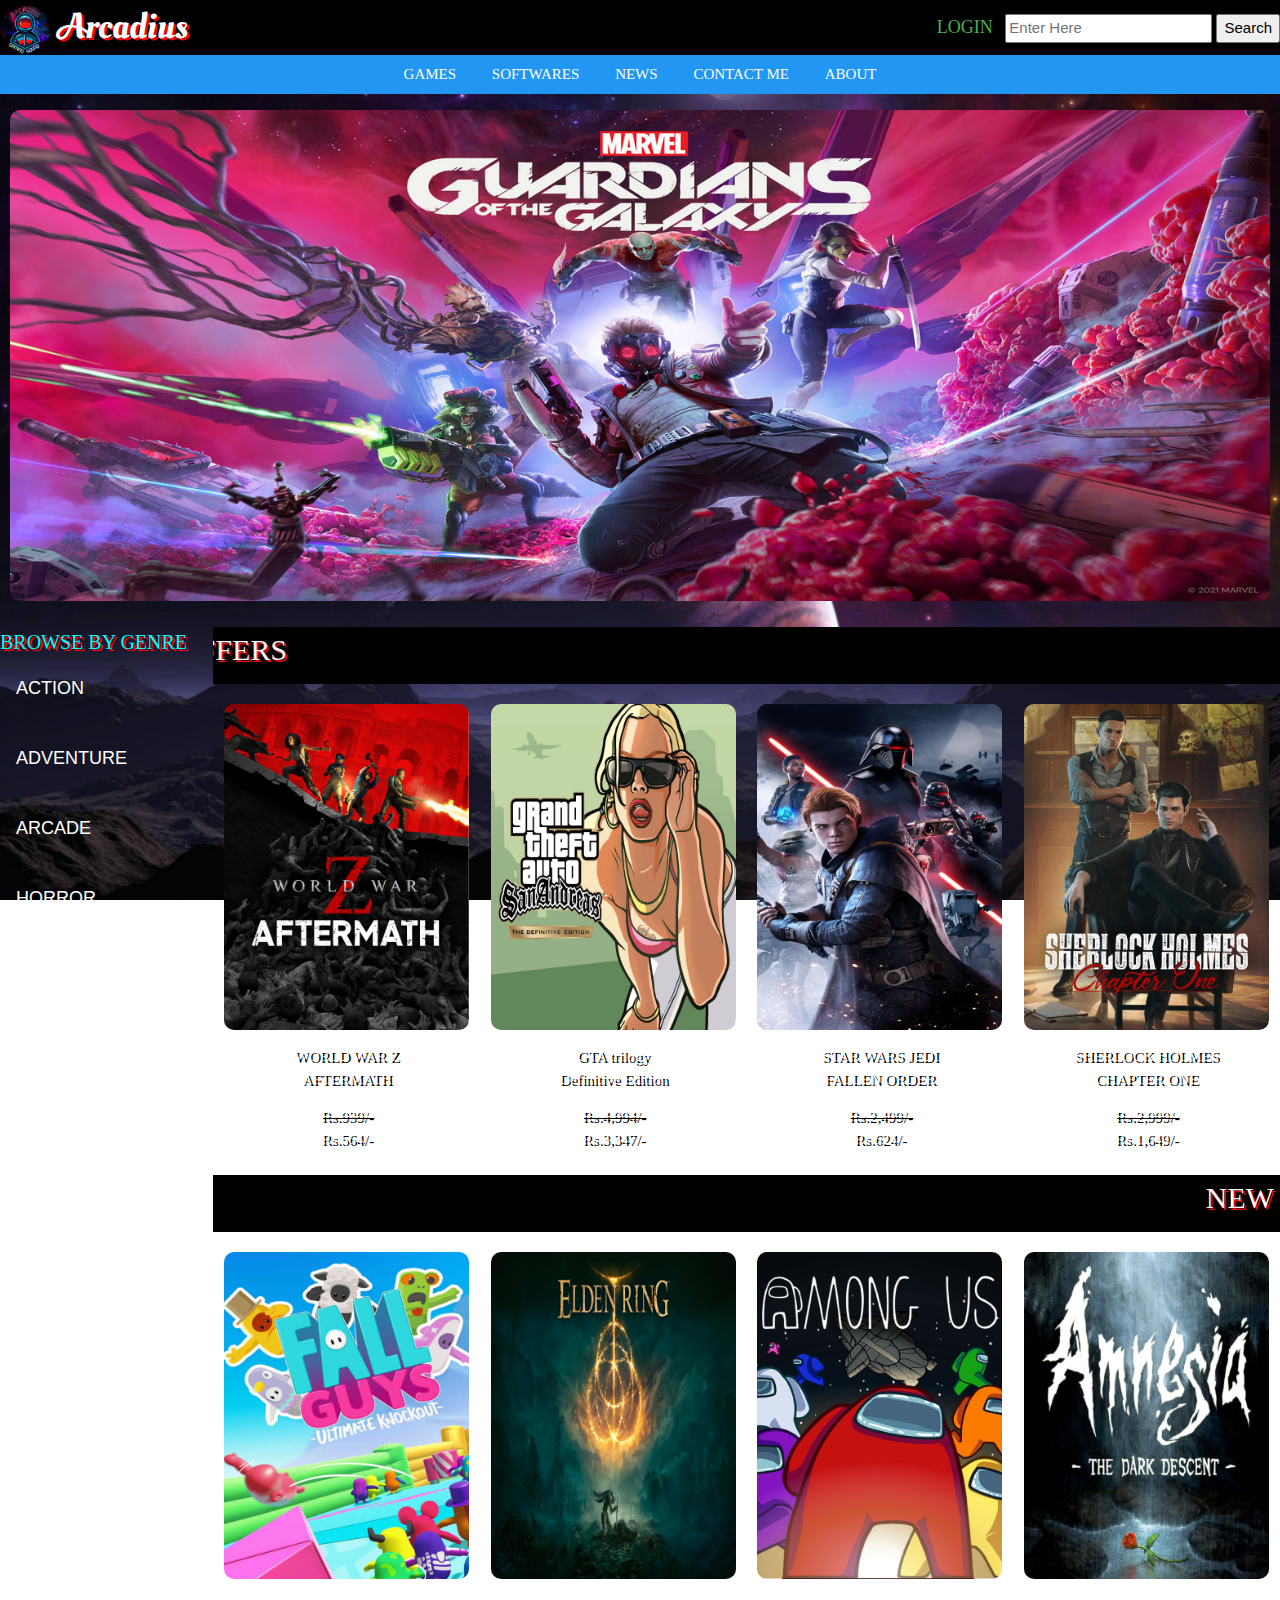
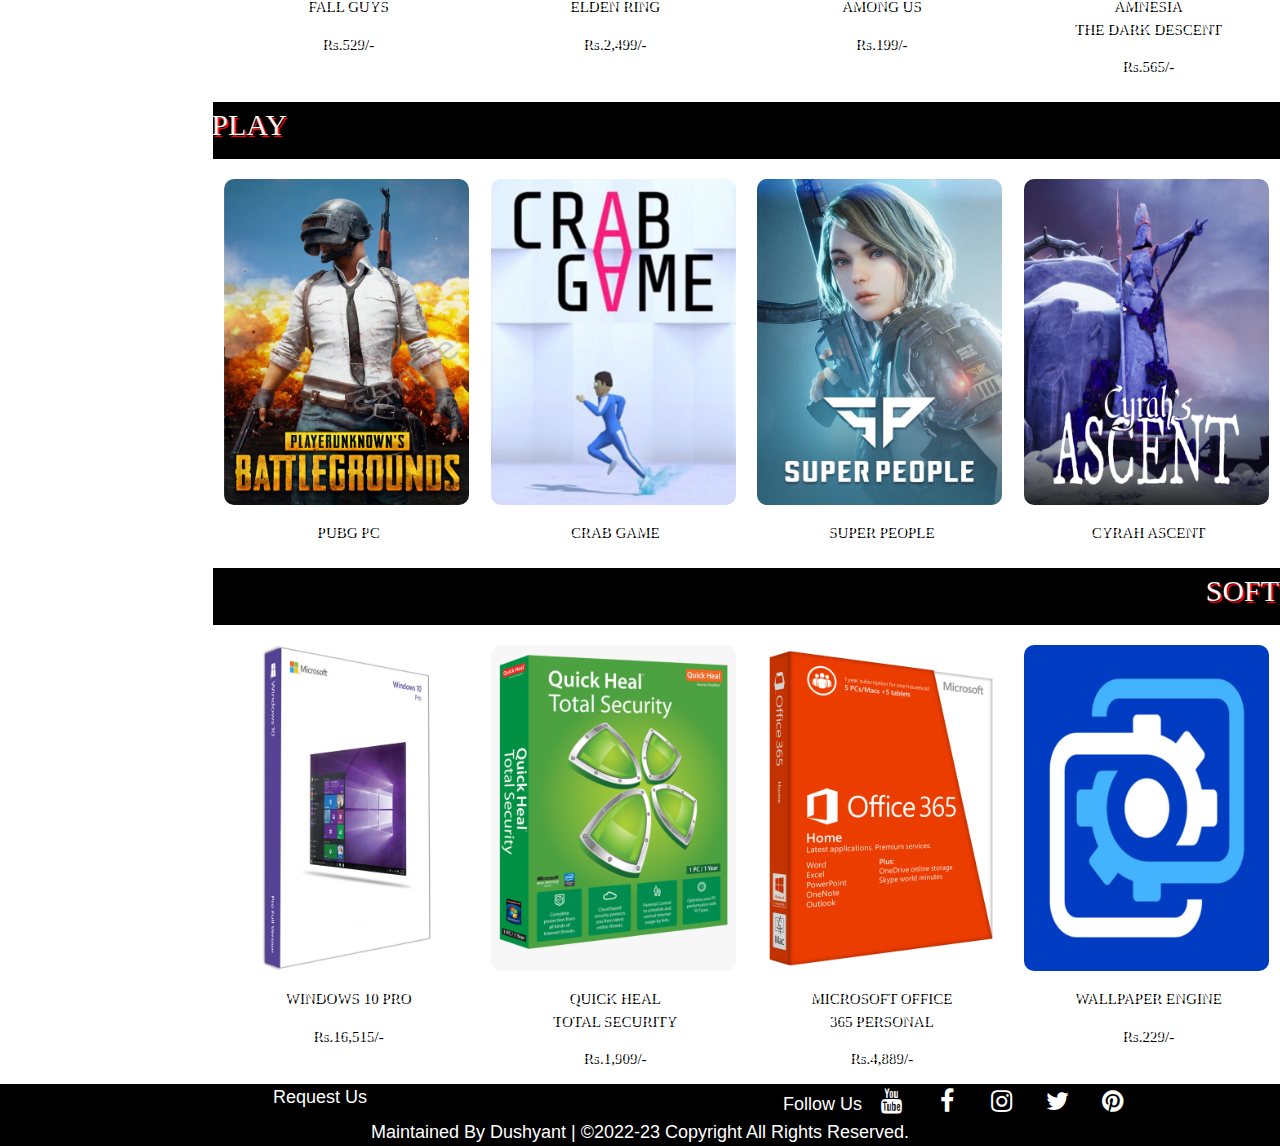
<file: index.html>
<!DOCTYPE html>
<html>
<head>
	<title>HOME</title>
	<meta charset="utf-8">
	<meta name="viewport" content="width=device-width, initial-scale=1">

	<!-- Icon link 1 -->
	<link rel="icon" type="image/x-icon" href="images/icon.ico">

	<!-- w3-css file link -->
	<link rel="stylesheet" type="text/css" href="w3-css.css">

	<!-- Font Link -->
	<link rel="preconnect" href="https://fonts.googleapis.com">
	<link rel="preconnect" href="https://fonts.gstatic.com" crossorigin>
	<link href="https://fonts.googleapis.com/css2?family=Oleo+Script+Swash+Caps&display=swap" rel="stylesheet">
	<link href="//db.onlinewebfonts.com/c/6cf5fc945fa852cfb8e613e984713d91?family=Avengero" rel="stylesheet" type="text/css"/>
	<link href="//db.onlinewebfonts.com/c/c936f19b94fa45553ab39066333e00aa?family=Space+Age" rel="stylesheet" type="text/css"/>

	<!-- Icon link 2 -->
	<link rel="stylesheet" href="https://cdnjs.cloudflare.com/ajax/libs/font-awesome/4.7.0/css/font-awesome.min.css">

	<!-- CSS Link -->
	<link rel="stylesheet" type="text/css" href="website.css">

</head>
<body class="body1">

	<!-- Logo And Search Bar -->
	<div class="w3-row w3-black">
		<div class="w3-col s4 w3-left-align w3-mobile">
			<div class="w3-xxlarge font">
				<a href="index.html"><img class="w3-circle" src="images/logo.gif" height="50px"></a>
				Arcadius
			</div>
		</div>

		<div class="w3-col s8 w3-right-align w3-mobile" style="padding-top: 14px">
			<form onsubmit="alert('This function is not working yet. You need to set JavaScript for this function.')">
			<a href="login.html" style=" font-family: Space Age" class="w3-text-green w3-large">LOGIN</a>&nbsp;&nbsp;
				<input type="text" placeholder="Enter Here" required="">
				<button type="submit" class="w3-hover-green">Search</button>
			</form>
		</div>	
	</div>

	<!-- Navigation Bar with Dropdown Button -->
	<nav class="w3-container w3-blue w3-center" style="font-family: Avengero;">
		<div class="w3-dropdown-hover w3-mobile">
			<button class="w3-button w3-blue w3-hover-deep-orange">GAMES</button>
				<div class="w3-dropdown-content w3-bar-block w3-card-4">
					<a href="pcgame.html" class="w3-bar-item w3-button w3-hover-deep-orange">PC GAMES</a>
					<a href="playstation.html" class="w3-bar-item w3-button w3-hover-deep-orange">PLAYSTATION GAMES</a>		
				</div>
		</div>

		<div class="w3-dropdown-hover w3-mobile">
			<button class="w3-button w3-blue w3-hover-purple">SOFTWARES</button>
				<div class="w3-dropdown-content w3-bar-block w3-card-4">
					<a href="antivirus.html" class="w3-bar-item w3-button w3-hover-purple">ANTI-VIRUS</a>
					<a href="softwares.html" class="w3-bar-item w3-button w3-hover-purple">OTHER SOFTWARES</a>
				</div>
		</div>
			<a href="news.html"><button class="w3-button  w3-mobile w3-hover-green">NEWS</button></a>
			<a href="contact.html"><button class="w3-button  w3-mobile w3-hover-red">CONTACT ME</button></a>
			<a href="about.html"><button class="w3-button  w3-mobile w3-hover-grey">ABOUT</button></a>
	</nav>

	<!-- SlideShow -->
	<section class="w3-section" style="padding-left: 10px; padding-right: 10px">

		<a href="https://store.steampowered.com/app/1088850/Marvels_Guardians_of_the_Galaxy/" target="_blank">
		<img class="myslides mod1" src="images/imageslide/slide1.jpg"></a>

		<a href="https://store.steampowered.com/app/967050/Pacify/" target="_blank">
		<img class="myslides mod1" src="images/imageslide/slide2.jpg"></a>

		<a href="https://store.rockstargames.com/game/buy-gta-v?_gl=1*1ehb9wo*_ga*MTc0NjM4ODQ1OC4xNjUwODg5MTAw*_ga_PJQ2JYZDQC*MTY1NDQzODMwMC42LjEuMTY1NDQzOTIzMC4w" target="_blank">
		<img class="myslides mod1" src="images/imageslide/slide3.jpg"></a>

		<a href="https://store.rockstargames.com/game/buy-max-payne-3" target="_blank">
		<img class="myslides mod1" src="images/imageslide/slide4.jpg"></a>

		<a href="https://www.microsoft.com/en-in/d/windows-11-home/dg7gmgf0krt0" target="_blank">
		<img class="myslides mod1" src="images/imageslide/slide5.jpg"></a>

		<a href="https://store.steampowered.com/app/292030/The_Witcher_3_Wild_Hunt/" target="_blank">
		<img class="myslides mod1" src="images/imageslide/slide6.jpg"></a>

		<a href="https://store.rockstargames.com/game/buy-red-dead-redemption-2" target="_blank">
		<img class="myslides mod1" src="images/imageslide/slide7.jpg"></a>
		
		<a href="https://store.steampowered.com/app/1196590/Resident_Evil_Village/" target="_blank">
		<img class="myslides mod1" src="images/imageslide/slide8.jpg"></a>
		
		<a href="https://www.playstation.com/en-in/games/marvels-spider-man-miles-morales/" target="_blank">
		<img class="myslides mod1" src="images/imageslide/slide9.jpg"></a>

		<a href="https://store.steampowered.com/app/1091500/Cyberpunk_2077/" target="_blank">
		<img class="myslides mod1" src="images/imageslide/slide10.jpg"></a>
		
	</section>

	<!-- Slide Show JavaScript -->
	<script>
		var myIndex = 0;
		carousel();

		function carousel() {
		var i;
	  	var x = document.getElementsByClassName("myslides");
	  	for (i = 0; i < x.length; i++) {
	    x[i].style.display = "none";  
	  	}
	  	myIndex++;
	  	if (myIndex > x.length) {myIndex = 1}    
	  	x[myIndex-1].style.display = "block";  
	  	setTimeout(carousel, 3000); // Change image every 3 seconds
		}
	</script>

	<div class="w3-row">
	<!-- Left Content -->
		<div class="w3-col m2 w3-ul w3-large">
			<h4 class="w3-text-aqua">BROWSE BY GENRE</h4>
	
			<a href="https://store.epicgames.com/en-US/c/action-games?sortBy=releaseDate&sortDir=DESC&count=40" target="_blank">
			<li class="w3-hover-green w3-text-white">ACTION</li></a><br>

			<a href="https://store.steampowered.com/tags/en/Adventure/" target="_blank">
			<li class="w3-hover-green w3-text-white">ADVENTURE</li></a><br>

			<a href="https://store.steampowered.com/category/arcade_rhythm/" target="_blank">
			<li class="w3-hover-green w3-text-white">ARCADE</li></a><br>

			<a href="https://store.steampowered.com/category/horror/" target="_blank">
			<li class="w3-hover-green w3-text-white">HORROR</li></a><br>

			<a href="https://store.steampowered.com/category/mystery_detective/" target="_blank">
			<li class="w3-hover-green w3-text-white">MYSTERY</li></a><br>

			<a href="https://store.epicgames.com/en-US/c/racing-games?sortBy=releaseDate&sortDir=DESC&count=40" target="_blank">
			<li class="w3-hover-green w3-text-white">RACING</li></a><br>

			<a href="https://store.epicgames.com/en-US/c/shooter-games?sortBy=releaseDate&sortDir=DESC&count=40" target="_blank">
			<li class="w3-hover-green w3-text-white">SHOOTING</li></a><br>

			<a href="https://store.steampowered.com/category/survival/" target="_blank">
			<li class="w3-hover-green w3-text-white">SURVIVAL</li></a><br>

			<a href="https://store.epicgames.com/en-US/c/strategy-games?sortBy=releaseDate&sortDir=DESC&count=40" target="_blank">
			<li class="w3-hover-green w3-text-white">STRATEGY</li></a><br>		
		</div>

	<!-- Right Content -->
		<div class="w3-col m10">

			<!-- Heading 1 -->
			<h2 class="Head1 w3-bar w3-black w3-text-white w3-center"><marquee direction= "right">SPECIAL OFFERS</marquee></h2>
			<div class="w3-row w3-center">
				<div class="w3-col s3 mod2 w3-mobile">
					<a href="https://store.epicgames.com/en-US/p/world-war-z" target="_blank">
					<img class="image" src="images/offer1.jpg"></a>
					<p class="w3-text-white">WORLD WAR Z<br>AFTERMATH</p>
					<p class="w3-text-white"><strike>Rs.939/-</strike><br>Rs.564/-</p>
				</div>

				<div class="w3-col s3 mod2 w3-mobile">
					<a href="https://store.rockstargames.com/game/buy-grand-theft-auto-the-trilogy-the-definitive-edition?_gl=1*12jiy9e*_ga*MTc0NjM4ODQ1OC4xNjUwODg5MTAw*_ga_PJQ2JYZDQC*MTY1NDQzODMwMC42LjEuMTY1NDQzODk2NS4w" target="_blank">
					<img class="image" src="images/offer2.jpg"></a>
					<p class="w3-text-white">GTA trilogy<br>Definitive Edition </p>
					<p class="w3-text-white"><strike>Rs.4,994/-</strike><br>Rs.3,347/-</p>		
				</div>

				<div class="w3-col s3 mod2 w3-mobile">
					<a href="https://store.epicgames.com/en-US/p/star-wars-jedi-fallen-order" target="_blank">
					<img class="image" src="images/offer3.jpg"></a>
					<p class="w3-text-white">STAR WARS JEDI<br>FALLEN ORDER</p>
					<p class="w3-text-white"><strike>Rs.2,499/-</strike><br>Rs.624/-</p>
				</div>

				<div class="w3-col s3 mod2 w3-mobile">
					<a href="https://store.steampowered.com/app/1137300/Sherlock_Holmes_Chapter_One/" target="_blank">
					<img class="image" src="images/offer4.jpg"></a>
					<p class="w3-text-white">SHERLOCK HOLMES<br>CHAPTER ONE</p>
					<p class="w3-text-white"><strike>Rs.2,999/-</strike><br>Rs.1,649/-</p>
				</div>
			</div>

			<!-- Heading 2 -->
			<h2 class="Head1 w3-bar w3-black w3-text-white w3-center"><marquee direction= "left">NEW RELEASES</marquee></h2>
			<div class="w3-row w3-center">
				<div class="w3-col s3 mod2 w3-mobile">
					<a href="https://store.steampowered.com/app/1097150/Fall_Guys_Ultimate_Knockout/" target="_blank">
					<img class="image" src="images/new1.jpg"></a>
					<p class="w3-text-white">FALL GUYS</p>
					<p class="w3-text-white">Rs.529/-</p>
				</div>

				<div class="w3-col s3 mod2 w3-mobile">
					<a href="https://store.steampowered.com/app/1245620/ELDEN_RING/" target="_blank">
					<img class="image" src="images/new2.jpg"></a>
					<p class="w3-text-white">ELDEN RING</p>
					<p class="w3-text-white">Rs.2,499/-</p>
				</div>

				<div class="w3-col s3 mod2 w3-mobile">
					<a href="https://store.steampowered.com/app/945360/Among_Us/" target="_blank">
					<img class="image" src="images/new3.jpg"></a>
					<p class="w3-text-white">AMONG US</p>
					<p class="w3-text-white">Rs.199/-</p>
				</div>

				<div class="w3-col s3 mod2 w3-mobile">
					<a href="https://store.steampowered.com/app/57300/Amnesia_The_Dark_Descent/" target="_blank">
					<img class="image" src="images/new4.jpg"></a>
					<p class="w3-text-white">AMNESIA<br>THE DARK DESCENT</p>
					<p class="w3-text-white">Rs.565/-</p>
				</div>
			</div>

			<!-- Heading 3 -->
			<h2 class="Head1 w3-bar w3-black w3-text-white w3-center"><marquee direction= "right">FREE TO PLAY</marquee></h2>
			<div class="w3-row w3-center">
				<div class="w3-col s3 mod2 w3-mobile">
					<a href="https://store.steampowered.com/app/578080/PUBG_BATTLEGROUNDS/" target="_blank">
					<img class="image" src="images/free1.jpg"></a>
					<p class="w3-text-white">PUBG PC</p>
				</div>

				<div class="w3-col s3 mod2 w3-mobile">
					<a href="https://store.steampowered.com/app/1782210/Crab_Game/" target="_blank">
					<img class="image" src="images/free2.jpg"></a>
					<p class="w3-text-white">CRAB GAME</p>
				</div>

				<div class="w3-col s3 mod2 w3-mobile">
					<a href="https://store.steampowered.com/app/1190340/SUPER_PEOPLE/" target="_blank">
					<img class="image" src="images/free3.jpg"></a>
					<p class="w3-text-white">SUPER PEOPLE</p>
				</div>

				<div class="w3-col s3 mod2 w3-mobile">
					<a href="https://store.steampowered.com/app/1992850/Cyrahs_Ascent/" target="_blank">
					<img class="image" src="images/free4.jpg"></a>
					<p class="w3-text-white">CYRAH ASCENT</p>
				</div>
			</div>

			<!-- Heading 4 -->
			<h2 class="Head1 w3-bar w3-black w3-text-white w3-center"><marquee direction= "left">SOFTWARES</marquee></h2>
			<div class="w3-row w3-center">
				<div class="w3-col s3 mod2 w3-mobile">
					<a href="https://www.microsoft.com/en-in/d/windows-10-pro/df77x4d43rkt?activetab=pivot%3aoverviewtab" target="_blank">
					<img class="image" src="images/software1.jpg"></a>
					<p class="w3-text-white">WINDOWS 10 PRO</p>
					<p class="w3-text-white">Rs.16,515/-</p>
				</div>

				<div class="w3-col s3 mod2 w3-mobile">
					<a href="https://www.quickheal.co.in/home-users/quick-heal-total-security/" target="_blank">
					<img class="image" src="images/software2.jpg"></a>
					<p class="w3-text-white">QUICK HEAL<br>TOTAL SECURITY</p>
					<p class="w3-text-white">Rs.1,909/-</p>
				</div>

				<div class="w3-col s3 mod2 w3-mobile">
					<a href="https://www.microsoft.com/en-in/microsoft-365/p/microsoft-365-personal/cfq7ttc0k5bf?activetab=pivot:requirementstab" target="_blank">
					<img class="image" src="images/software3.jpg"></a>
					<p class="w3-text-white">MICROSOFT OFFICE<br>365 PERSONAL</p>
					<p class="w3-text-white">Rs.4,889/-</p>
				</div>

				<div class="w3-col s3 mod2 w3-mobile">
					<a href="https://store.steampowered.com/app/431960/Wallpaper_Engine/" target="_blank">
					<img class="image" src="images/software4.jpg"></a>
					<p class="w3-text-white">WALLPAPER ENGINE</p>
					<p class="w3-text-white">Rs.229/-</p>
				</div>
			</div>

		</div>
	</div>
		
	<!-- Footer -->
	<footer class="w3-bar w3-display-bottom w3-center w3-large w3-black">
		<div class="w3-row">
			<div class="w3-col s6 w3-mobile">
				<a href="#">Request Us</a>
			</div>

			<div class="w3-col s6 w3-mobile">Follow Us
				<a href="#" class="fa fa-youtube w3-hover-red">	 	</a>
				<a href="#" class="fa fa-facebook w3-hover-blue">  	</a>
				<a href="#" class="fa fa-instagram w3-hover-pink"> 	</a>
				<a href="#" class="fa fa-twitter w3-hover-blue">   	</a>	
				<a href="#" class="fa fa-pinterest w3-hover-red"> 	</a>
			</div>
		</div>
		
		<div class="w3-mobile">Maintained By Dushyant | &#169;2022-23 Copyright All Rights Reserved.</div>
	</footer>
	
</body>
</html>
</file>
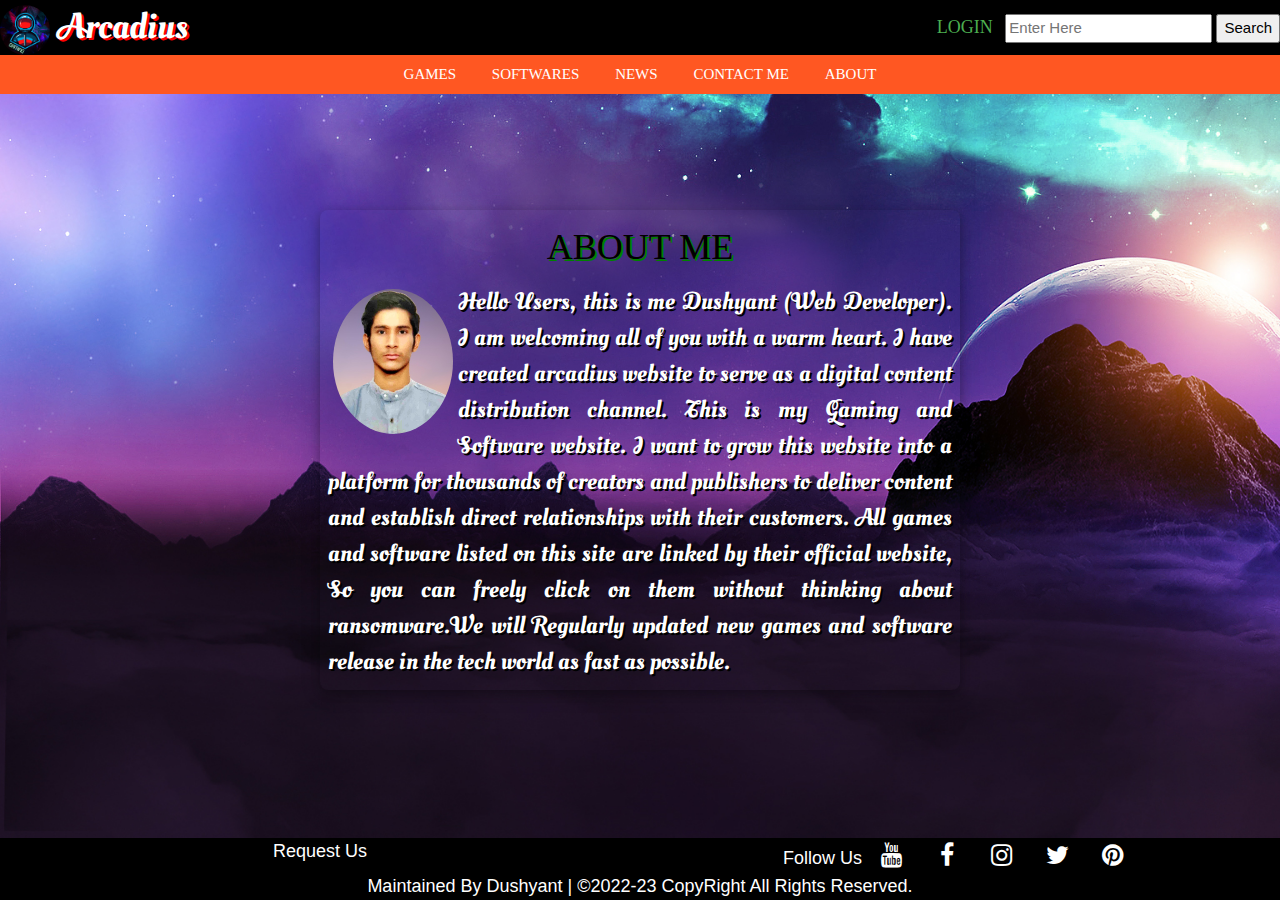
<file: about.html>
<!DOCTYPE html>
<html>
<head>
	<title>ABOUT US</title>
	<meta charset="utf-8">
	<meta name="viewport" content="width=device-width, initial-scale=1">

	<!-- Icon Link 1 -->
	<link rel="icon" type="image/x-icon" href="images/icon.ico">

	<!-- w3-css file link -->
	<link rel="stylesheet" type="text/css" href="w3-css.css">

	<!-- Font Link -->
	<link rel="preconnect" href="https://fonts.googleapis.com">
	<link rel="preconnect" href="https://fonts.gstatic.com" crossorigin>
	<link href="https://fonts.googleapis.com/css2?family=Oleo+Script+Swash+Caps&display=swap" rel="stylesheet">

	<!-- Icon Link 2 -->
	<link rel="stylesheet" href="https://cdnjs.cloudflare.com/ajax/libs/font-awesome/4.7.0/css/font-awesome.min.css">

	<!-- CSS Link -->
	<link rel="stylesheet" type="text/css" href="website.css">

</head>
<body class="body8">

	<!-- Logo And Search Bar -->
	<div class="w3-row w3-black">
		<div class="w3-col s4 w3-left-align w3-mobile">
			<div class="w3-xxlarge font">
				<a href="index.html"><img class="w3-circle" src="images/logo.gif" height="50px"></a>
				Arcadius
			</div>
		</div>

		<div class="w3-col s8 w3-right-align w3-mobile" style="padding-top: 14px">
			<form onsubmit="alert('This function is not working yet. You need to set JavaScript for this function.')">
			<a href="login.html" style=" font-family: Space Age" class="w3-text-green w3-large">LOGIN</a>&nbsp;&nbsp;
				<input type="text" placeholder="Enter Here" required="">
				<button type="submit" class="w3-hover-green">Search</button>
			</form>
		</div>
	</div>

	<!-- Navigation Bar with Dropdown Button -->
	<nav class="w3-container w3-deep-orange w3-center" style="font-family: Avengero">
		<div class="w3-dropdown-hover w3-mobile ">
			<button class="w3-button w3-deep-orange w3-hover-green">GAMES</button>
				<div class="w3-dropdown-content w3-bar-block w3-card-4">
					<a href="pcgame.html" class="w3-bar-item w3-button w3-hover-green">PC GAMES</a>
					<a href="playstation.html" class="w3-bar-item w3-button w3-hover-green">PLAYSTATION GAMES</a>		
				</div>
		</div>

		<div class="w3-dropdown-hover w3-mobile ">
			<button class="w3-button w3-deep-orange w3-hover-purple">SOFTWARES</button>
				<div class="w3-dropdown-content w3-bar-block w3-card-4">
					<a href="antivirus.html" class="w3-bar-item w3-button w3-hover-purple">ANTI-VIRUS</a>
					<a href="softwares.html" class="w3-bar-item w3-button w3-hover-purple">OTHER SOFTWARES</a>		
				</div>
		</div>
			<a href="news.html"><button class="w3-button w3-mobile w3-hover-blue">NEWS</button></a>
			<a href="contact.html"><button class="w3-button w3-mobile w3-hover-aqua">CONTACT ME</button></a>
			<a href="about.html"><button class="w3-button w3-mobile w3-hover-grey">ABOUT</button></a>
	</nav>

	<!-- About Us Content -->
	<div class="w3-row-padding w3-center">
		
		<div class="w3-col s6 w3-justify w3-card-4 w3-round-large w3-display-middle">
			<h1 class="Head8 w3-center">ABOUT ME</h1>
			<img class="w3-circle" src="images/mypic.jpg" width="120px" style="float: left; margin: 5px;">
			<h3 class="Head9 w3-text-white">
				Hello Users, this is me Dushyant (Web Developer). I am welcoming all of you with a warm heart. I have created arcadius website to serve as a digital content distribution channel. This is my Gaming and Software website. I want to grow this website into a platform for thousands of creators and publishers to deliver content and establish direct relationships with their customers. All games and software listed on this site are linked by their official website, So you can freely click on them without thinking about ransomware.We will Regularly updated new games and software release in the tech world as fast as possible.
			</h3>
		</div>
	</div>

	<!-- Footer -->
	<footer class="w3-bar w3-center w3-large w3-black w3-bottom">
		<div class="w3-row">
			<div class="w3-col s6 w3-mobile">
				<a href="">Request Us</a>
			</div>

			<div class="w3-col s6 w3-mobile">Follow Us
				<a href="#" class="fa fa-youtube w3-hover-red">	 	</a>
				<a href="#" class="fa fa-facebook w3-hover-blue">  	</a>
				<a href="#" class="fa fa-instagram w3-hover-pink"> 	</a>
				<a href="#" class="fa fa-twitter w3-hover-blue">   	</a>	
				<a href="#" class="fa fa-pinterest w3-hover-red"> 	</a>
			</div>
		</div>
		
		<div class="w3-mobile">Maintained By Dushyant | &#169;2022-23 CopyRight All Rights Reserved.</div>
	</footer>
	
</body>
</html>
</file>
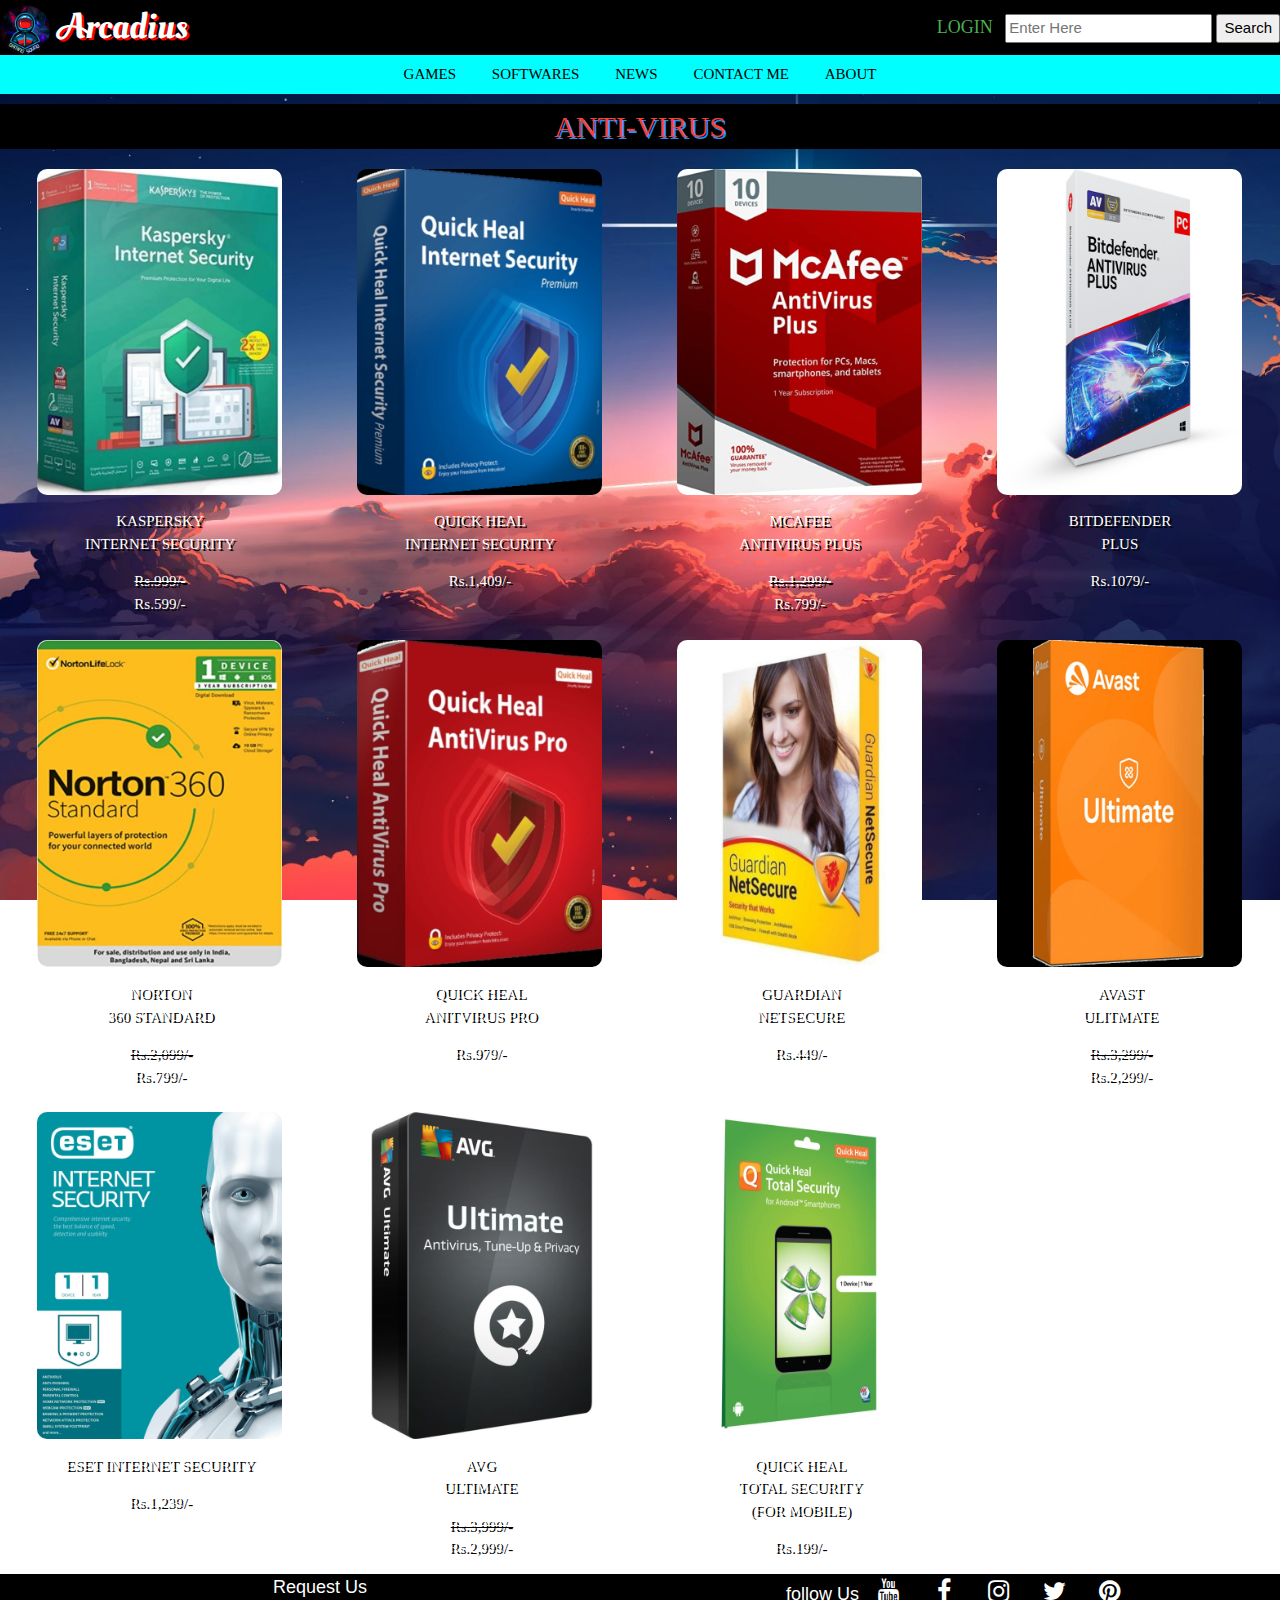
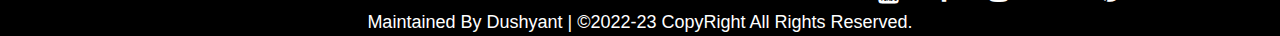
<file: antivirus.html>
<!DOCTYPE html>
<html>
<head>
	<title>ANTI-VIRUS</title>
	<meta charset="utf-8">
	<meta name="viewport" content="width=device-width, initial-scale=1">

	<!-- Icon Link 1 -->
	<link rel="icon" type="image/x-icon" href="images/icon.ico">

	<!-- w3-css file link -->
	<link rel="stylesheet" type="text/css" href="w3-css.css">
	
	<!-- Font Link -->
	<link rel="preconnect" href="https://fonts.googleapis.com">
	<link rel="preconnect" href="https://fonts.gstatic.com" crossorigin>
	<link href="https://fonts.googleapis.com/css2?family=Oleo+Script+Swash+Caps&display=swap" rel="stylesheet">

	<!-- Icon link 2 -->
	<link rel="stylesheet" href="https://cdnjs.cloudflare.com/ajax/libs/font-awesome/4.7.0/css/font-awesome.min.css">

	<!-- CSS Link -->
	<link rel="stylesheet" type="text/css" href="website.css">
		
</head>
<body class="body4">

	<!-- Logo And Search Bar -->
	<div class="w3-row w3-black">
		<div class="w3-col s4 w3-left-align w3-mobile">
			<div class="w3-xxlarge font">
				<a href="home.html"><img class="w3-circle" src="images/logo.gif" height="50px"></a>
				Arcadius
			</div>
		</div>

		<div class="w3-col s8 w3-right-align w3-mobile" style="padding-top: 14px">
			<form onsubmit="alert('This function is not working yet. You need to set JavaScript for this function.')">
			<a href="login.html" style=" font-family: Space Age" class="w3-text-green w3-large">LOGIN</a>&nbsp;&nbsp;
				<input type="text" placeholder="Enter Here" required="">
				<button type="submit" class="w3-hover-green">Search</button>
			</form>
		</div>
	</div>

	<!-- Navigation Bar with Dropdown Button -->
	<nav class="w3-container w3-aqua w3-center" style="font-family: Avengero">
		<div class="w3-dropdown-hover w3-mobile">
			<button class="w3-button w3-aqua w3-hover-deep-orange">GAMES</button>
				<div class="w3-dropdown-content w3-bar-block w3-card-4">
					<a href="pcgame.html" class="w3-bar-item w3-button w3-hover-deep-orange">PC GAMES</a>
					<a href="playstation.html" class="w3-bar-item w3-button w3-hover-deep-orange">PLAYSTATION GAMES</a>		
				</div>
		</div>

		<div class="w3-dropdown-hover w3-mobile">
			<button class="w3-button w3-aqua w3-hover-purple">SOFTWARES</button>
				<div class="w3-dropdown-content w3-bar-block w3-card-4">
					<a href="antivirus.html" class="w3-bar-item w3-button w3-hover-purple">ANTI-VIRUS</a>
					<a href="softwares.html" class="w3-bar-item w3-button w3-hover-purple">OTHER SOFTWARES</a>		
				</div>
		</div>
			<a href="news.html"><button class="w3-button w3-mobile w3-hover-blue">NEWS</button></a>
			<a href="contact.html"><button class="w3-button w3-mobile w3-hover-red">CONTACT ME</button></a>
			<a href="about.html"><button class="w3-button w3-mobile w3-hover-grey">ABOUT</button></a>
	</nav>

	<!-- Anti-Virus -->
	<h2 class="Head4 w3-bar w3-black w3-center w3-text-red">ANTI-VIRUS</h2>

	<!-- row 1 -->
	<div class="w3-row w3-center">
		<div class="w3-col s3 padding w3-mobile">
			<a href="https://www.kaspersky.co.in/internet-security" target="_blank">
			<img class="image" src="images/antivirus/anti1.jpg"></a>
			<p class="w3-text-white">KASPERSKY<br>INTERNET SECURITY</p>
			<p class="w3-text-white"><strike>Rs.999/-</strike><br>Rs.599/-</p>
		</div>
				
		<div class="w3-col s3 padding w3-mobile">
			<a href="https://www.quickheal.co.in/home-users/quick-heal-internet-security" target="_blank">
			<img class="image" src="images/antivirus/anti2.jpg"></a>
			<p class="w3-text-white">QUICK HEAL <br>INTERNET SECURITY</p>
			<p class="w3-text-white">Rs.1,409/-</p>
		</div>
				
		<div class="w3-col s3 padding w3-mobile">
			<a href="https://www.mcafee.com/en-in/antivirus.html" target="_blank">
			<img class="image" src="images/antivirus/anti3.jpg"></a>
			<p class="w3-text-white">MCAFEE<br>ANTIVIRUS PLUS</p>
			<p class="w3-text-white"><strike>Rs.1,299/-</strike><br>Rs.799/-</p>
		</div>
			

		<div class="w3-col s3 padding w3-mobile">
			<a href="https://www.bitdefender.com/solutions/antivirus.html#plans" target="_blank">
			<img class="image" src="images/antivirus/anti4.jpg"></a>
			<p class="w3-text-white">BITDEFENDER<br>PLUS</p>
			<p class="w3-text-white">Rs.1079/-</p>
		</div>
	</div>

	<!-- row 2 -->
	<div class="w3-row w3-center">
		<div class="w3-col s3 padding w3-mobile">
			<a href="https://in.norton.com/products/norton-360-standard?inid=nortoncom_nav_norton-360-standard_products-services:norton-360-legacy" target="_blank">
			<img class="image" src="images/antivirus/anti5.jpg"></a>
			<p class="w3-text-white">NORTON<br>360 STANDARD</p>
			<p class="w3-text-white"><strike>Rs.2,099/-</strike><br>Rs.799/-</p>
		</div>
			
		<div class="w3-col s3 padding w3-mobile">
			<a href="https://www.quickheal.co.in/home-users/quick-heal-antivirus-pro" target="_blank">
			<img class="image" src="images/antivirus/anti6.jpg"></a>
			<p class="w3-text-white">QUICK HEAL<br>ANITVIRUS PRO</p>
			<p class="w3-text-white">Rs.979/-</p>
		</div>
				
		<div class="w3-col s3 padding w3-mobile">
			<a href="https://www.guardianav.co.in/products/guardian-netsecure" target="_blank">
			<img class="image" src="images/antivirus/anti7.jpg"></a>
			<p class="w3-text-white">GUARDIAN<br>NETSECURE</p>
			<p class="w3-text-white">Rs.449/-</p>
		</div>
			
		<div class="w3-col s3 padding w3-mobile">
			<a href="https://www.avast.com/en-in/ultimate#pc" target="_blank">
			<img class="image" src="images/antivirus/anti8.jpg"></a>
			<p class="w3-text-white">AVAST<br>ULITMATE</p>
			<p class="w3-text-white"><strike>Rs.3,299/-</strike><br>Rs.2,299/-</p>
		</div>
	</div>

	<!-- row 3 -->
	<div class="w3-row w3-center">
		<div class="w3-col s3 padding w3-mobile">
			<a href="https://www.eset.com/in/home/internet-security/" target="_blank">
			<img class="image" src="images/antivirus/anti9.jpg"></a>
			<p class="w3-text-white">ESET INTERNET SECURITY</p>
			<p class="w3-text-white">Rs.1,239/-</p>
		</div>
				
		<div class="w3-col s3 padding w3-mobile">
			<a href="https://www.avg.com/en-in/ultimate#pc" target="_blank">
			<img class="image" src="images/antivirus/anti10.jpg"></a>
			<p class="w3-text-white">AVG<br>ULTIMATE</p>
			<p class="w3-text-white"><strike>Rs.3,999/-</strike><br>Rs.2,999/-</p>
		</div>
				
		<div class="w3-col s3 padding w3-mobile">
			<a href="https://www.quickheal.co.in/home-users/quick-heal-total-security-for-android" target="_blank">
			<img class="image" src="images/antivirus/anti11.jpg"></a>
			<p class="w3-text-white">QUICK HEAL<br>TOTAL SECURITY<br>(FOR MOBILE)</p>
			<p class="w3-text-white">Rs.199/-</p>
		</div>			
	</div>

	<!-- Footer -->
	<footer class="w3-bar w3-display-bottom w3-center w3-large w3-black">
		<div class="w3-row">
			<div class="w3-col s6 w3-mobile">
				<a href="">Request Us</a>
			</div>

			<div class="w3-col s6 w3-mobile">follow Us
				<a href="#" class="fa fa-youtube w3-hover-red">	 	</a>
				<a href="#" class="fa fa-facebook w3-hover-blue">  	</a>
				<a href="#" class="fa fa-instagram w3-hover-pink"> 	</a>
				<a href="#" class="fa fa-twitter w3-hover-blue">   	</a>	
				<a href="#" class="fa fa-pinterest w3-hover-red"> 	</a>
			</div>
		</div>
		
		<div class="w3-mobile">Maintained By Dushyant | &#169;2022-23 CopyRight All Rights Reserved.</div>
	</footer>
	
</body>
</html>
</file>
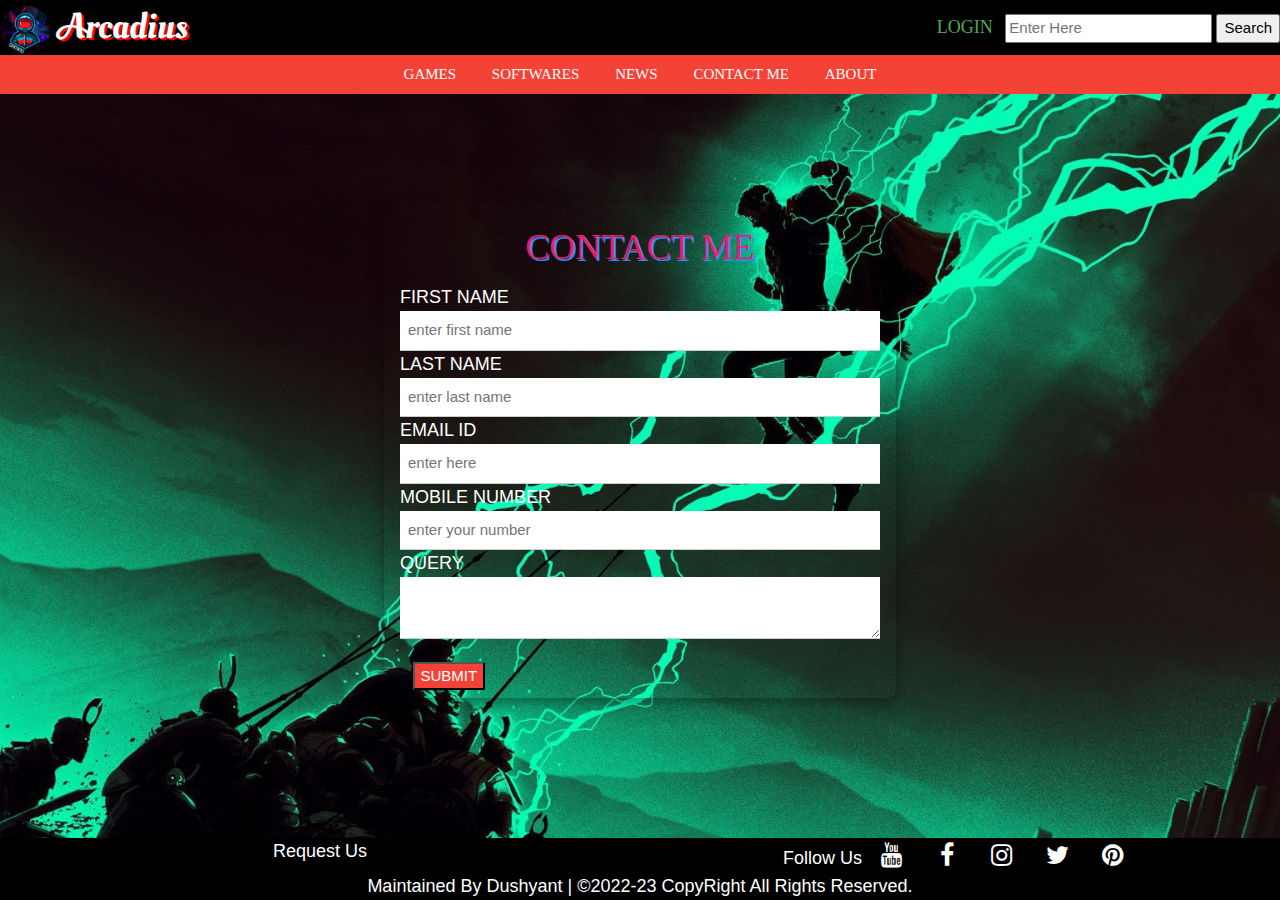
<file: contact.html>
<!DOCTYPE html>
<html>
<head>
	<title>CONTACT ME</title>
	<meta charset="utf-8">
	<meta name="viewport" content="width=device-width, initial-scale=1">

	<!-- Icon Link 1 -->
	<link rel="icon" type="image/x-icon" href="images/icon.ico">

	<!-- w3-css file link -->
	<link rel="stylesheet" type="text/css" href="w3-css.css">

	<!-- Font Link -->
	<link rel="preconnect" href="https://fonts.googleapis.com">
	<link rel="preconnect" href="https://fonts.gstatic.com" crossorigin>
	<link href="https://fonts.googleapis.com/css2?family=Oleo+Script+Swash+Caps&display=swap" rel="stylesheet">
	<link href="//db.onlinewebfonts.com/c/6cf5fc945fa852cfb8e613e984713d91?family=Avengero" rel="stylesheet" type="text/css"/>
	<link href="//db.onlinewebfonts.com/c/c936f19b94fa45553ab39066333e00aa?family=Space+Age" rel="stylesheet" type="text/css"/>

	<!-- Icon link 2 -->
	<link rel="stylesheet" href="https://cdnjs.cloudflare.com/ajax/libs/font-awesome/4.7.0/css/font-awesome.min.css">

	<!-- CSS Link -->
	<link rel="stylesheet" type="text/css" href="website.css">

</head>
<body class="body7">

	<!-- Logo And Search Bar -->
	<div class="w3-row w3-black">
		<div class="w3-col s4 w3-left-align w3-mobile">
			<div class="w3-xxlarge font">
				<a href="index.html"><img class="w3-circle" src="images/logo.gif" height="50px"></a>
				Arcadius
			</div>
		</div>

		<div class="w3-col s8 w3-right-align w3-mobile" style="padding-top: 14px">
			<form onsubmit="alert('This function is not working yet. You need to set JavaScript for this function.')">
			<a href="login.html" style=" font-family: Space Age" class="w3-text-green w3-large">LOGIN</a>&nbsp;&nbsp;
				<input type="text" placeholder="Enter Here" required="">
				<button type="submit" class="w3-hover-green">Search</button>
			</form>
		</div>			
	</div>

	<!-- Navigation Bar with Dropdown Button -->
	<nav class="w3-container w3-red w3-center" style="font-family: Avengero">
		<div class="w3-dropdown-hover w3-mobile">
			<button class="w3-button w3-red w3-hover-light-blue">GAMES</button>
				<div class="w3-dropdown-content w3-bar-block w3-card-4">
					<a href="pcgame.html" class="w3-bar-item w3-button w3-hover-light-blue">PC GAMES</a>
					<a href="playstation.html" class="w3-bar-item w3-button w3-hover-light-blue">PLAYSTATION GAMES</a>
				</div>
		</div>

		<div class="w3-dropdown-hover w3-mobile">
			<button class="w3-button w3-red w3-hover-purple">SOFTWARES</button>
				<div class="w3-dropdown-content w3-bar-block w3-card-4">
					<a href="antivirus.html" class="w3-bar-item w3-button w3-hover-purple">ANTI-VIRUS</a>
					<a href="softwares.html" class="w3-bar-item w3-button w3-hover-purple">OTHER SOFTWARES</a>		
				</div>
		</div>
			<a href="news.html"><button class="w3-button w3-mobile w3-hover-green">NEWS</button></a>
			<a href="contact.html"><button class="w3-button w3-mobile w3-hover-yellow">CONTACT ME</button></a>
			<a href="about.html"><button class="w3-button w3-mobile w3-hover-grey">ABOUT</button></a>
	</nav>

	<!-- Contact Details -->
	<div class="w3-card-4 w3-display-middle w3-round-large w3-padding" style="width: 40%">
		<form class="w3-text-white" onsubmit="alert('&#128513; Thanks for contact me. We will resolve your query as soon as possible.')">
			<h1 class="Head7 w3-text-pink w3-center">CONTACT ME</h1>

			<Label for="first" class="w3-large">FIRST NAME</Label>
			<input type="text" id="first" placeholder="enter first name" class="w3-input" minlength="3" autocomplete="off" required=""/>

			<Label for="last" class="w3-large">LAST NAME</Label>
			<input type="text" id="last" placeholder="enter last name" class="w3-input" minlength="3" autocomplete="off" required=""/>

			<Label for="email" class="w3-large">EMAIL ID</Label>
			<input type="email" id="email" placeholder="enter here" class="w3-input" autocomplete="off" required=""/>

			<Label for="mobile" class="w3-large">MOBILE NUMBER</Label>
			<input type="number" id="mobile" placeholder="enter your number" class="w3-input" autocomplete="off" required=""/>

			<Label for="query" class="w3-large">QUERY</Label>
			<textarea 	id="query" placeholder="enter your queries" class="w3-input" 
						minlength="50" maxlength="150" autocomplete="off" required=""/>
			</textarea><br>&nbsp;&nbsp;

			<button type="submit" class="w3-red">SUBMIT</button>
		</form>
	</div>

	<!-- Footer -->
	<footer class="w3-bar w3-center w3-large w3-black w3-bottom">
		<div class="w3-row">
			<div class="w3-col s6 w3-mobile">
				<a href="">Request Us</a>
			</div>

			<div class="w3-col s6 w3-mobile">Follow Us
				<a href="#" class="fa fa-youtube w3-hover-red">	 	</a>
				<a href="#" class="fa fa-facebook w3-hover-blue">  	</a>
				<a href="#" class="fa fa-instagram w3-hover-pink"> 	</a>
				<a href="#" class="fa fa-twitter w3-hover-blue">   	</a>	
				<a href="#" class="fa fa-pinterest w3-hover-red"> 	</a>
			</div>
		</div>
		
		<div class="w3-mobile">Maintained By Dushyant | &#169;2022-23 CopyRight All Rights Reserved.</div>
	</footer>
	
</body>
</html>
</file>
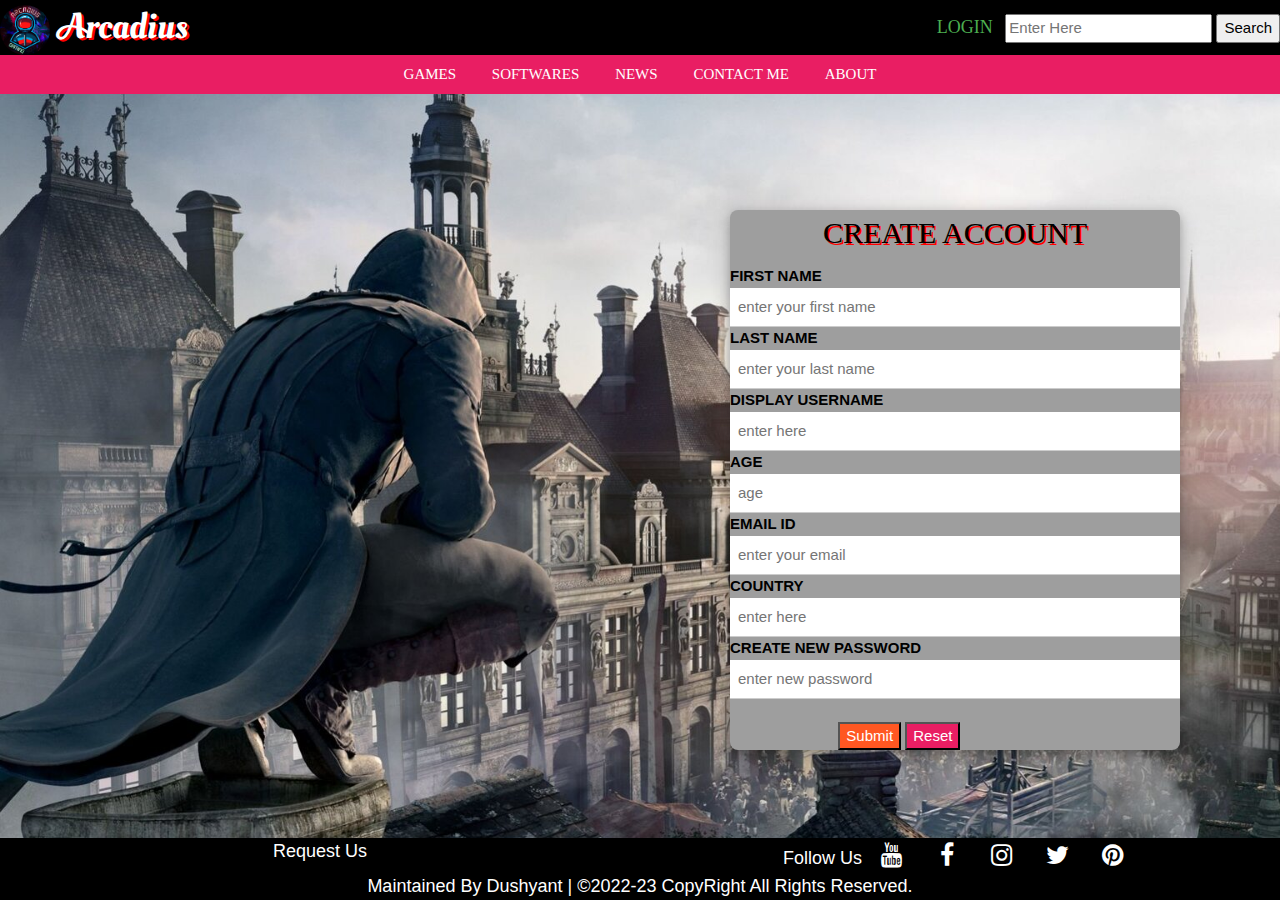
<file: createaccount.html>
<!DOCTYPE html>
<html>
<head>
	<title>CREATE AN ACCOUNT</title>
	<meta charset="utf-8">
	<meta name="viewport" content="width=device-width, initial-scale=1">

	<!-- Icon Link 1 -->
	<link rel="icon" type="image/x-icon" href="images/icon.ico">
	
	<!-- w3-css file link -->
	<link rel="stylesheet" type="text/css" href="w3-css.css">

	<!-- Font Link -->
	<link rel="preconnect" href="https://fonts.googleapis.com">
	<link rel="preconnect" href="https://fonts.gstatic.com" crossorigin>
	<link href="https://fonts.googleapis.com/css2?family=Oleo+Script+Swash+Caps&display=swap" rel="stylesheet">
	<link href="//db.onlinewebfonts.com/c/6cf5fc945fa852cfb8e613e984713d91?family=Avengero" rel="stylesheet" type="text/css"/>
	<link href="//db.onlinewebfonts.com/c/c936f19b94fa45553ab39066333e00aa?family=Space+Age" rel="stylesheet" type="text/css"/>

	<!-- Icon link 2 -->
	<link rel="stylesheet" href="https://cdnjs.cloudflare.com/ajax/libs/font-awesome/4.7.0/css/font-awesome.min.css">

	<!-- CSS Link -->
	<link rel="stylesheet" type="text/css" href="website.css">
		
</head>
<body class="body10">

	<!-- Logo And Search Bar -->
	<div class="w3-row w3-black">
		<div class="w3-col s4 w3-left-align w3-mobile">
			<div class="w3-xxlarge font">
				<a href="index.html"><img class="w3-circle" src="images/logo.gif" height="50px"></a>
				Arcadius
			</div>
		</div>

		<div class="w3-col s8 w3-right-align w3-mobile" style="padding-top: 14px">
			<form onsubmit="alert('This function is not working yet. You need to set JavaScript for this function.')">
			<a href="login.html" style=" font-family: Space Age" class="w3-text-green w3-large">LOGIN</a>&nbsp;&nbsp;
				<input type="text" placeholder="Enter Here" required="">
				<button type="submit" class="w3-hover-green">Search</button>
			</form>
		</div>
	</div>

	<!-- Navigation Bar with Dropdown Button -->
	<nav class="w3-container w3-pink w3-center" style="font-family: Avengero">
		<div class="w3-dropdown-hover w3-mobile">
			<button class="w3-button w3-pink w3-hover-deep-orange">GAMES</button>
				<div class="w3-dropdown-content w3-bar-block w3-card-4">
					<a href="pcgame.html" class="w3-bar-item w3-button w3-hover-deep-orange">PC GAMES</a>
					<a href="playstation.html" class="w3-bar-item w3-button w3-hover-deep-orange">PLAYSTATION GAMES</a>		
				</div>
		</div>

		<div class="w3-dropdown-hover w3-mobile">
			<button class="w3-button w3-pink w3-hover-purple">SOFTWARES</button>
				<div class="w3-dropdown-content w3-bar-block w3-card-4">
					<a href="antivirus.html" class="w3-bar-item w3-button w3-hover-purple">ANTI-VIRUS</a>
					<a href="softwares.html" class="w3-bar-item w3-button w3-hover-purple">OTHER SOFTWARES</a>		
				</div>
		</div>
			<a href="news.html"><button class="w3-button w3-mobile w3-hover-blue">NEWS</button></a>
			<a href="contact.html"><button class="w3-button w3-mobile w3-hover-green">CONTACT ME</button></a>
			<a href="about.html"><button class="w3-button w3-mobile w3-hover-aqua">ABOUT</button></a>
	</nav>

	<!-- CREATE AN ACCOUNT -->
	<div class="w3-display-right mod4">
		<form class="w3-text-black w3-card-4 w3-round-large w3-grey" onsubmit="alert('Thank You for Creating Account. Your User Id and Password will be Send to your email')">

			<h2 class="Head11 w3-center w3-text-black">CREATE ACCOUNT</h2>
			<Label for="first"><b>FIRST NAME</b></Label>
			<input type="text" id="first" placeholder="enter your first name" class="w3-input" minlength="3" autocomplete="off" required="">

			<Label for="last"><b>LAST NAME</b></Label>
			<input type="text" id="last" placeholder="enter your last name" class="w3-input" minlength="3" autocomplete="off" required="">

			<Label for="display"><b>DISPLAY USERNAME</b></Label>
			<input type="text" id="display" placeholder="enter here" class="w3-input" autocomplete="off" required="">

			<Label for="age"><b>AGE</b></Label>
			<input type="number" id="age" class="w3-input" placeholder="age" min="18" max="30" autocomplete="off" required="">
			
			<Label for="email"><b>EMAIL ID</b></Label>
			<input type="email" id="email" placeholder="enter your email" class="w3-input" autocomplete="off" required="">

			<Label for="country"><b>COUNTRY</b></Label>
			<input type="text" id="country" placeholder="enter here" class="w3-input" autocomplete="off" required="">

			<Label for="pswd"><b>CREATE NEW PASSWORD</b></Label>
			<input type="password" id="pswd" placeholder="enter new password" class="w3-input" autocomplete="off" required=""><br>
			&nbsp;&nbsp;&nbsp;&nbsp;&nbsp;&nbsp;&nbsp;&nbsp;&nbsp;&nbsp;&nbsp;&nbsp;
			&nbsp;&nbsp;&nbsp;&nbsp;&nbsp;&nbsp;&nbsp;&nbsp;&nbsp;&nbsp;&nbsp;&nbsp;
			<button type="Submit" class="w3-deep-orange">Submit</button>
			<button type="Reset" class="w3-pink">Reset</button>
		</form>
	</div>

	<!-- Footer -->
	<footer class="w3-bar w3-center w3-large w3-black w3-bottom">
		<div class="w3-row">
			<div class="w3-col s6 w3-mobile">
				<a href="">Request Us</a>
			</div>

			<div class="w3-col s6 w3-mobile">Follow Us
				<a href="#" class="fa fa-youtube w3-hover-red">	 	</a>
				<a href="#" class="fa fa-facebook w3-hover-blue">  	</a>
				<a href="#" class="fa fa-instagram w3-hover-pink"> 	</a>
				<a href="#" class="fa fa-twitter w3-hover-blue">   	</a>	
				<a href="#" class="fa fa-pinterest w3-hover-red"> 	</a>
			</div>
		</div>
		
		<div class="w3-mobile">Maintained By Dushyant | &#169;2022-23 CopyRight All Rights Reserved.</div>
	</footer>
	
</body>
</html>
</file>
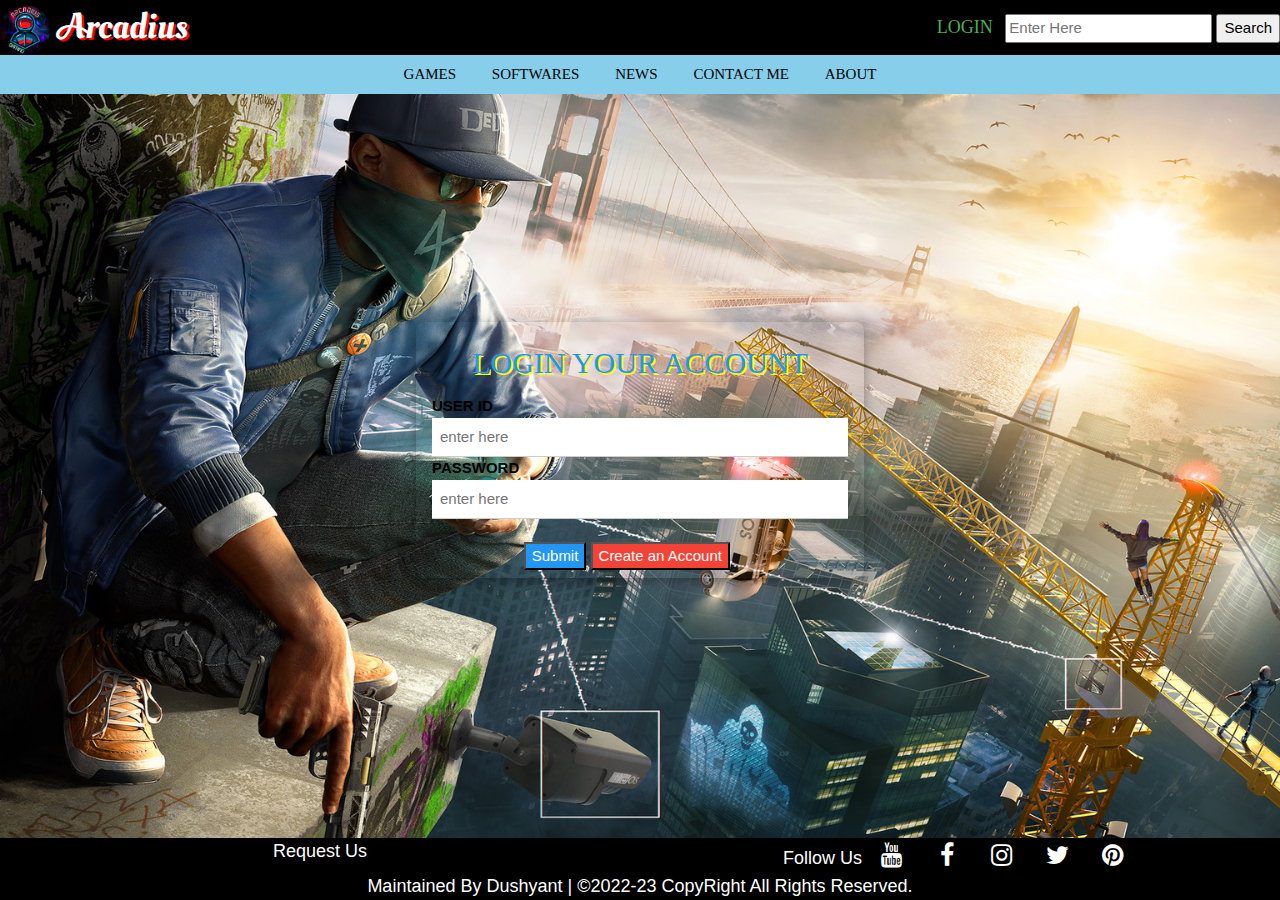
<file: login.html>
<!DOCTYPE html>
<html>
<head>
	<title>LOGIN</title>
	<meta charset="utf-8">
	<meta name="viewport" content="width=device-width, initial-scale=1">

	<!-- Icon Link 1 -->
	<link rel="icon" type="image/x-icon" href="images/icon.ico">

	<!-- w3-css file link -->
	<link rel="stylesheet" type="text/css" href="w3-css.css">

	<!-- Font Link -->
	<link rel="preconnect" href="https://fonts.googleapis.com">
	<link rel="preconnect" href="https://fonts.gstatic.com" crossorigin>
	<link href="https://fonts.googleapis.com/css2?family=Oleo+Script+Swash+Caps&display=swap" rel="stylesheet">
	<link href="//db.onlinewebfonts.com/c/6cf5fc945fa852cfb8e613e984713d91?family=Avengero" rel="stylesheet" type="text/css"/>
	<link href="//db.onlinewebfonts.com/c/c936f19b94fa45553ab39066333e00aa?family=Space+Age" rel="stylesheet" type="text/css"/>

	<!-- Icon Link 2 -->
	<link rel="stylesheet" href="https://cdnjs.cloudflare.com/ajax/libs/font-awesome/4.7.0/css/font-awesome.min.css">

	<!-- CSS Link -->
	<link rel="stylesheet" type="text/css" href="website.css">

</head>
<body class="body9">

	<!-- Logo And Search Bar -->
	<div class="w3-row w3-black">
		<div class="w3-col s4 w3-left-align w3-mobile">
			<div class="w3-xxlarge font">
				<a href="index.html"><img class="w3-circle" src="images/logo.gif" height="50px"></a>
				Arcadius
			</div>
		</div>

		<div class="w3-col s8 w3-right-align w3-mobile" style="padding-top: 14px">
			<form onsubmit="alert('This function is not working yet. You need to set JavaScript for this function.')">
			<a href="login.html" style=" font-family: Space Age" class="w3-text-green w3-large">LOGIN</a>&nbsp;&nbsp;
				<input type="text" placeholder="Enter Here" required="">
				<button type="submit" class="w3-hover-green">Search</button>
			</form>
		</div>	
	</div>

	<!-- Navigation Bar with Dropdown Button -->
	<nav class="w3-container w3-light-blue w3-center" style="font-family: Avengero">
		<div class="w3-dropdown-hover w3-mobile">
			<button class="w3-button w3-light-blue w3-hover-deep-orange">GAMES</button>
				<div class="w3-dropdown-content w3-bar-block w3-card-4">
					<a href="pcgame.html" class="w3-bar-item w3-button w3-hover-deep-orange">PC GAMES</a>
					<a href="playstation.html" class="w3-bar-item w3-button w3-hover-deep-orange">PLAYSTATION GAMES</a>		
				</div>
		</div>

		<div class="w3-dropdown-hover w3-mobile">
			<button class="w3-button w3-light-blue w3-hover-purple">SOFTWARES</button>
				<div class="w3-dropdown-content w3-bar-block w3-card-4">
					<a href="antivirus.html" class="w3-bar-item w3-button w3-hover-purple">ANTI-VIRUS</a>
					<a href="softwares.html" class="w3-bar-item w3-button w3-hover-purple">OTHER SOFTWARES</a>		
				</div>
		</div>
			<a href="news.html"><button class="w3-button w3-mobile w3-hover-green">NEWS</button></a>
			<a href="contact.html"><button class="w3-button w3-mobile w3-hover-red">CONTACT ME</button></a>
			<a href="about.html"><button class="w3-button w3-mobile w3-hover-white">ABOUT</button></a>
	</nav>

	<!-- LOGIN ID-->
	<div class="w3-padding w3-card-4 w3-round-large w3-display-middle" style="width: 35%">
		<form class="w3-text-black" onsubmit="alert('Welcome to the Arcadius')">
			<h2 class="Head10 w3-text-blue w3-center">LOGIN YOUR ACCOUNT</h2>
			<Label for="first"><b>USER ID</b></Label>
			<input type="text" id="first" placeholder="enter here" class="w3-input" autocomplete="off" required="">

			<Label for="pwd"><b>PASSWORD</b></Label>
			<input type="password" id="pwd" placeholder="enter here" class="w3-input" autocomplete="off" required=""><br>

			&nbsp;&nbsp;&nbsp;&nbsp;&nbsp;&nbsp;&nbsp;&nbsp;&nbsp;&nbsp;
			&nbsp;&nbsp;&nbsp;&nbsp;&nbsp;&nbsp;&nbsp;&nbsp;&nbsp;&nbsp;

			<button type="submit" class="w3-blue">Submit</button>
			<button class="w3-red"><a href="createaccount.html">Create an Account</a></button>
		</form>
	</div>
	
	<!-- footer -->
	<footer class="w3-bar w3-center w3-large w3-black w3-bottom">
		<div class="w3-row">
			<div class="w3-col s6 w3-mobile">
				<a href="">Request Us</a>
			</div>

			<div class="w3-col s6 w3-mobile">Follow Us
				<a href="#" class="fa fa-youtube w3-hover-red">	 	</a>
				<a href="#" class="fa fa-facebook w3-hover-blue">  	</a>
				<a href="#" class="fa fa-instagram w3-hover-pink"> 	</a>
				<a href="#" class="fa fa-twitter w3-hover-blue">   	</a>	
				<a href="#" class="fa fa-pinterest w3-hover-red"> 	</a>
			</div>
		</div>
		
		<div class="w3-mobile">Maintained By Dushyant | &#169;2022-23 CopyRight All Rights Reserved.</div>
	</footer>
	
</body>
</html>
</file>
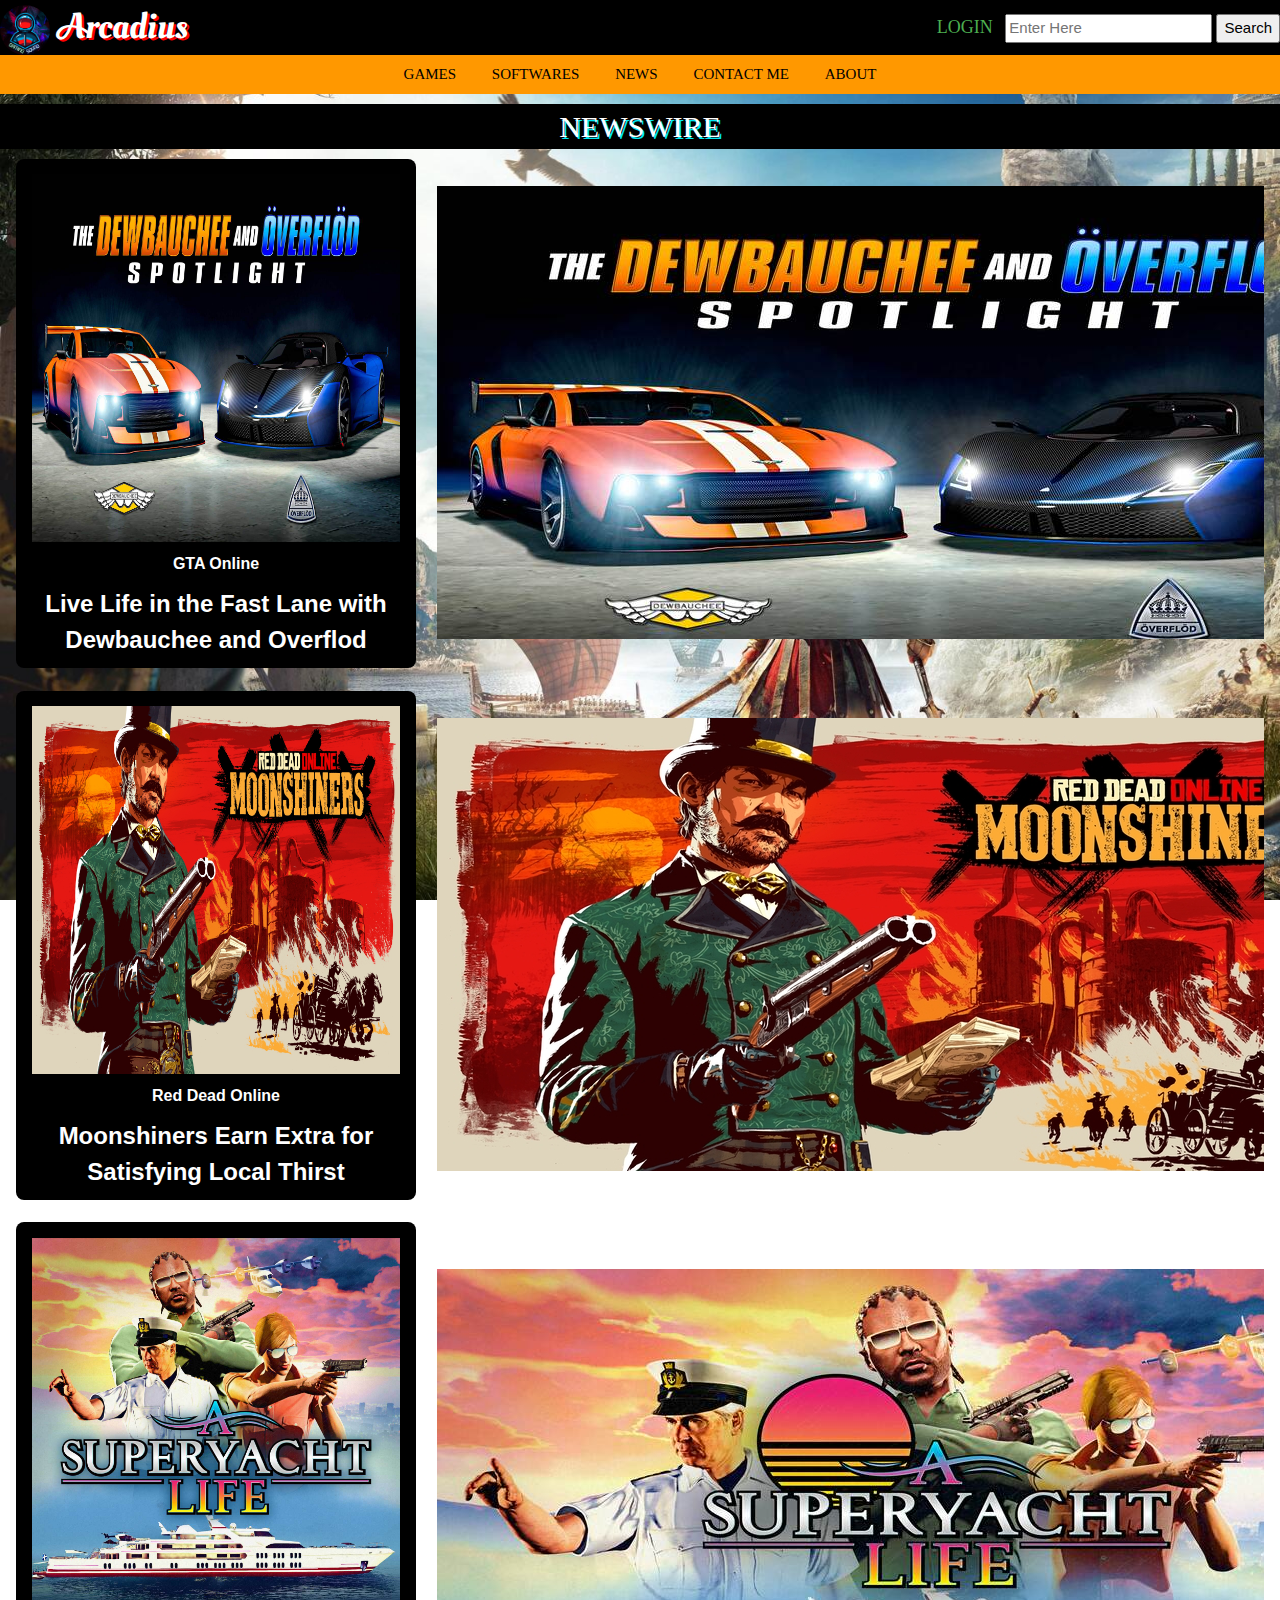
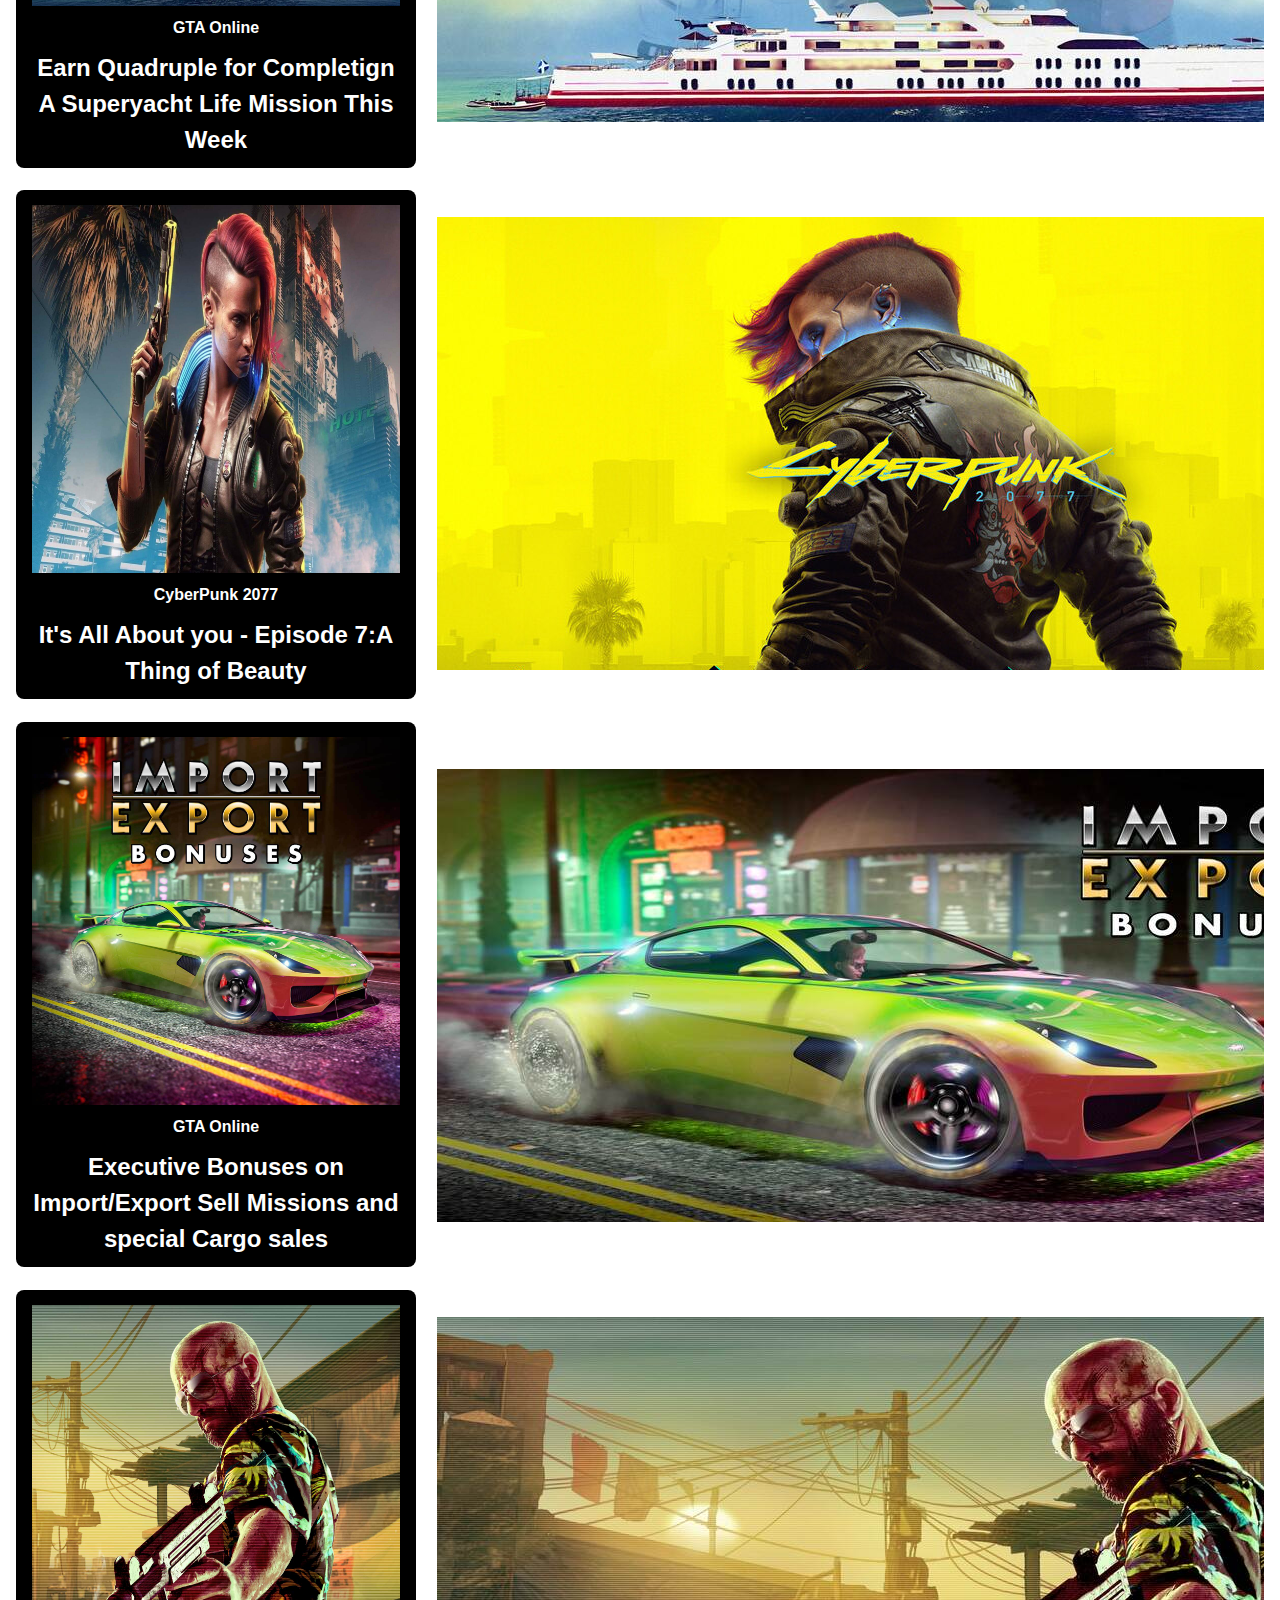
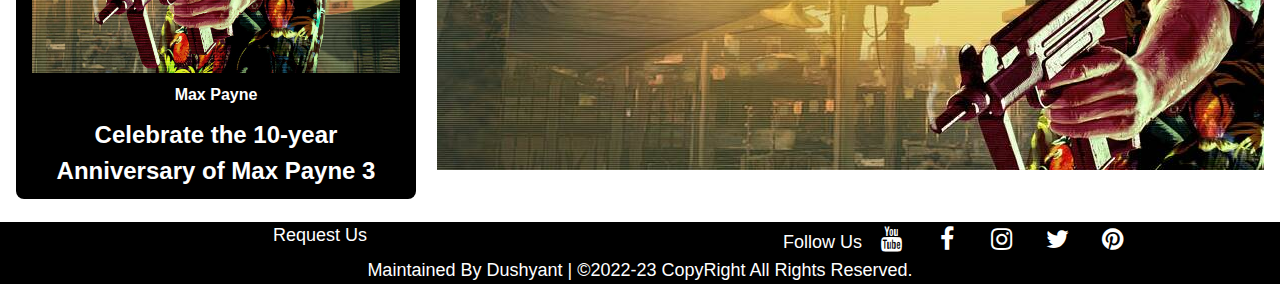
<file: news.html>
<!DOCTYPE html>
<html>
<head>
	<title>NEWSWIRE</title>
	<meta charset="utf-8">
	<meta name="viewport" content="width=device-width, initial-scale=1">

	<!-- Icon Link 1 -->
	<link rel="icon" type="image/x-icon" href="images/icon.ico">

	<!-- w3-css file link -->
	<link rel="stylesheet" type="text/css" href="w3-css.css">
	
	<!-- Font Link -->
	<link rel="preconnect" href="https://fonts.googleapis.com">
	<link rel="preconnect" href="https://fonts.gstatic.com" crossorigin>
	<link href="https://fonts.googleapis.com/css2?family=Oleo+Script+Swash+Caps&display=swap" rel="stylesheet">
	<link href="//db.onlinewebfonts.com/c/6cf5fc945fa852cfb8e613e984713d91?family=Avengero" rel="stylesheet" type="text/css"/>
	<link href="//db.onlinewebfonts.com/c/c936f19b94fa45553ab39066333e00aa?family=Space+Age" rel="stylesheet" type="text/css"/>

	<!-- Icon link 2 -->
	<link rel="stylesheet" href="https://cdnjs.cloudflare.com/ajax/libs/font-awesome/4.7.0/css/font-awesome.min.css">

	<!-- CSS Link -->
	<link rel="stylesheet" type="text/css" href="website.css">

</head>
<body class="body6">

	<!-- Logo And Search Bar -->
	<div class="w3-row w3-black">
		<div class="w3-col s4 w3-left-align w3-mobile">
			<div class="w3-xxlarge font">
				<a href="index.html"><img class="w3-circle" src="images/logo.gif" height="50px"></a>
				Arcadius
			</div>
		</div>

		<div class="w3-col s8 w3-right-align w3-mobile" style="padding-top: 14px">
			<form onsubmit="alert('This function is not working yet. You need to set JavaScript for this function.')">
			<a href="login.html" style=" font-family: Space Age" class="w3-text-green w3-large">LOGIN</a>&nbsp;&nbsp;
				<input type="text" placeholder="Enter Here" required="">
				<button type="submit" class="w3-hover-green">Search</button>
			</form>
		</div>	
	</div>

	<!-- Navigation Bar with Dropdown Button -->
	<nav class="w3-container w3-orange w3-center" style="font-family: Avengero">
		<div class="w3-dropdown-hover w3-mobile">
			<button class="w3-button w3-orange w3-hover-green">GAMES</button>
				<div class="w3-dropdown-content w3-bar-block w3-card-4">
					<a href="pcgame.html" class="w3-bar-item w3-button w3-hover-green">PC GAMES</a>
					<a href="playstation.html" class="w3-bar-item w3-button w3-hover-green">PLAYSTATION GAMES</a>		
				</div>
		</div>

		<div class="w3-dropdown-hover w3-mobile">
			<button class="w3-button w3-orange w3-hover-purple">SOFTWARES</button>
				<div class="w3-dropdown-content w3-bar-block w3-card-4">
					<a href="antivirus.html" class="w3-bar-item w3-button w3-hover-purple">ANTI-VIRUS</a>
					<a href="softwares.html" class="w3-bar-item w3-button w3-hover-purple">OTHER SOFTWARES</a>		
				</div>
		</div>
			<a href="news.html"><button class="w3-button w3-mobile w3-hover-blue">NEWS</button></a>
			<a href="contact.html"><button class="w3-button w3-mobile w3-hover-red">CONTACT ME</button></a>
			<a href="about.html"><button class="w3-button w3-mobile w3-hover-grey">ABOUT</button></a>
	</nav>

	<!-- News Content -->
	<h2 class="Head6 w3-bar w3-black w3-center">NEWSWIRE</h2>

	<div class="w3-row-padding w3-center">
		<div class="w3-col s4">
			<div class="w3-container w3-black w3-round-large mod3">
				<a href="https://www.rockstargames.com/newswire/article/25a154275k8587/live-life-in-the-fast-lane-with-dewbauchee-and-overflod" target="gta1">
				<img src="images/newswire/news1.jpg" class="image1">
				<h6><b>GTA Online</b></h6>
				<h3><b>Live Life in the Fast Lane with Dewbauchee and Overflod</b></h3></a>
			</div>
		</div>

		<div class="w3-col s8">
			<iframe src="images/newswire/iframe/news1.jpg" name="gta1" title="GTA Online"></iframe>
		</div>
	</div><br>

	<div class="w3-row-padding w3-center">
		<div class="w3-col s4">
			<div class="w3-container w3-black w3-round-large mod3">
				<a href="https://www.rockstargames.com/newswire/article/3935414k8a3aoo/moonshiners-earn-extra-for-satisfying-local-thirst" target="gta2">
				<img src="images/newswire/news2.jpg" class="image1">
				<h6><b>Red Dead Online</b></h6>
				<h3><b>Moonshiners Earn Extra for Satisfying Local Thirst</b></h3></a>
			</div>
		</div>

		<div class="w3-col s8">
			<iframe src="images/newswire/iframe/news2.jpg" name="gta2" title="GTA Online"></iframe>
		</div>
	</div><br>

	<div class="w3-row-padding w3-center">	
		<div class="w3-col s4">
			<div class="w3-container w3-black w3-round-large mod3">
				<a href="https://www.rockstargames.com/newswire/article/172o3251534o17/earn-quadruple-for-completing-a-superyacht-life-missions-this-week" target="gta3">
				<img src="images/newswire/news3.jpg" class="image1">
				<h6><b>GTA Online</b></h6>
				<h3><b>Earn Quadruple for Completign A Superyacht Life Mission This Week</b></h3></a>
			</div>
		</div>

		<div class="w3-col s8" style="padding-top: 20px">
			<iframe src="images/newswire/iframe/news3.jpg" name="gta3" title="GTA Online"></iframe>
		</div>
	</div><br>
	
	<div class="w3-row-padding w3-center">
		<div class="w3-col s4">
			<div class="w3-container w3-black w3-round-large mod3">
				<a href="https://www.cyberpunk.net/en/news/43955/its-all-about-you-episode-7-a-thing-of-beauty" target="cyberpunk">
				<img src="images/newswire/news4.jpg" class="image1">
				<h6><b>CyberPunk 2077</b></h6>
				<h3><b>It's All About you - Episode 7:A Thing of Beauty</b></h3></a>
			</div>
		</div>

		<div class="w3-col s8">
			<iframe src="images/newswire/iframe/news4.jpg" name="cyberpunk" title="CyberPunk"></iframe>
		</div>
	</div><br>

	<div class="w3-row-padding w3-center">	
		<div class="w3-col s4">
			<div class="w3-container w3-black w3-round-large mod3">
				<a href="https://www.rockstargames.com/newswire/article/89o58529ka4o8o/executive-bonuses-on-import-export-sell-missions-and-special-cargo-sal" target="gta4">
				<img src="images/newswire/news5.jpg" class="image1">
				<h6><b>GTA Online</b></h6>
				<h3><b>Executive Bonuses on Import/Export Sell Missions and special Cargo sales</b></h3></a>
			</div>
		</div>

		<div class="w3-col s8" style="padding-top: 20px">
			<iframe src="images/newswire/iframe/news5.jpg" name="gta4" title="GTA Online"></iframe>
		</div>
	</div><br>

	<div class="w3-row-padding w3-center">
		<div class="w3-col s4">
			<div class="w3-container w3-black w3-round-large mod3">
				<a href="https://www.rockstargames.com/newswire/article/89o35925k44ak1/celebrate-the-10-year-anniversary-of-max-payne-3" target="maxpyane">
				<img src="images/newswire/news6.jpg" class="image1">
				<h6><b>Max Payne</b></h6>
				<h3><b>Celebrate the 10-year Anniversary of Max Payne 3</b></h3></a>
			</div>
		</div>

		<div class="w3-col s8">
			<iframe src="images/newswire/iframe/news6.jpg" name="maxpyane" title="Max Payne"></iframe>
		</div>
	</div><br>

	<!-- Footer -->
	<footer class="w3-bar w3-display-bottom w3-center w3-large w3-black">
		<div class="w3-row">
			<div class="w3-col s6 w3-mobile">
				<a href="">Request Us</a>
			</div>

			<div class="w3-col s6 w3-mobile">Follow Us
				<a href="#" class="fa fa-youtube w3-hover-red">	 	</a>
				<a href="#" class="fa fa-facebook w3-hover-blue">  	</a>
				<a href="#" class="fa fa-instagram w3-hover-pink"> 	</a>
				<a href="#" class="fa fa-twitter w3-hover-blue">   	</a>	
				<a href="#" class="fa fa-pinterest w3-hover-red"> 	</a>
			</div>
		</div>
		
		<div class="w3-mobile">Maintained By Dushyant | &#169;2022-23 CopyRight All Rights Reserved.</div>
	</footer>

</body>
</html>
</file>
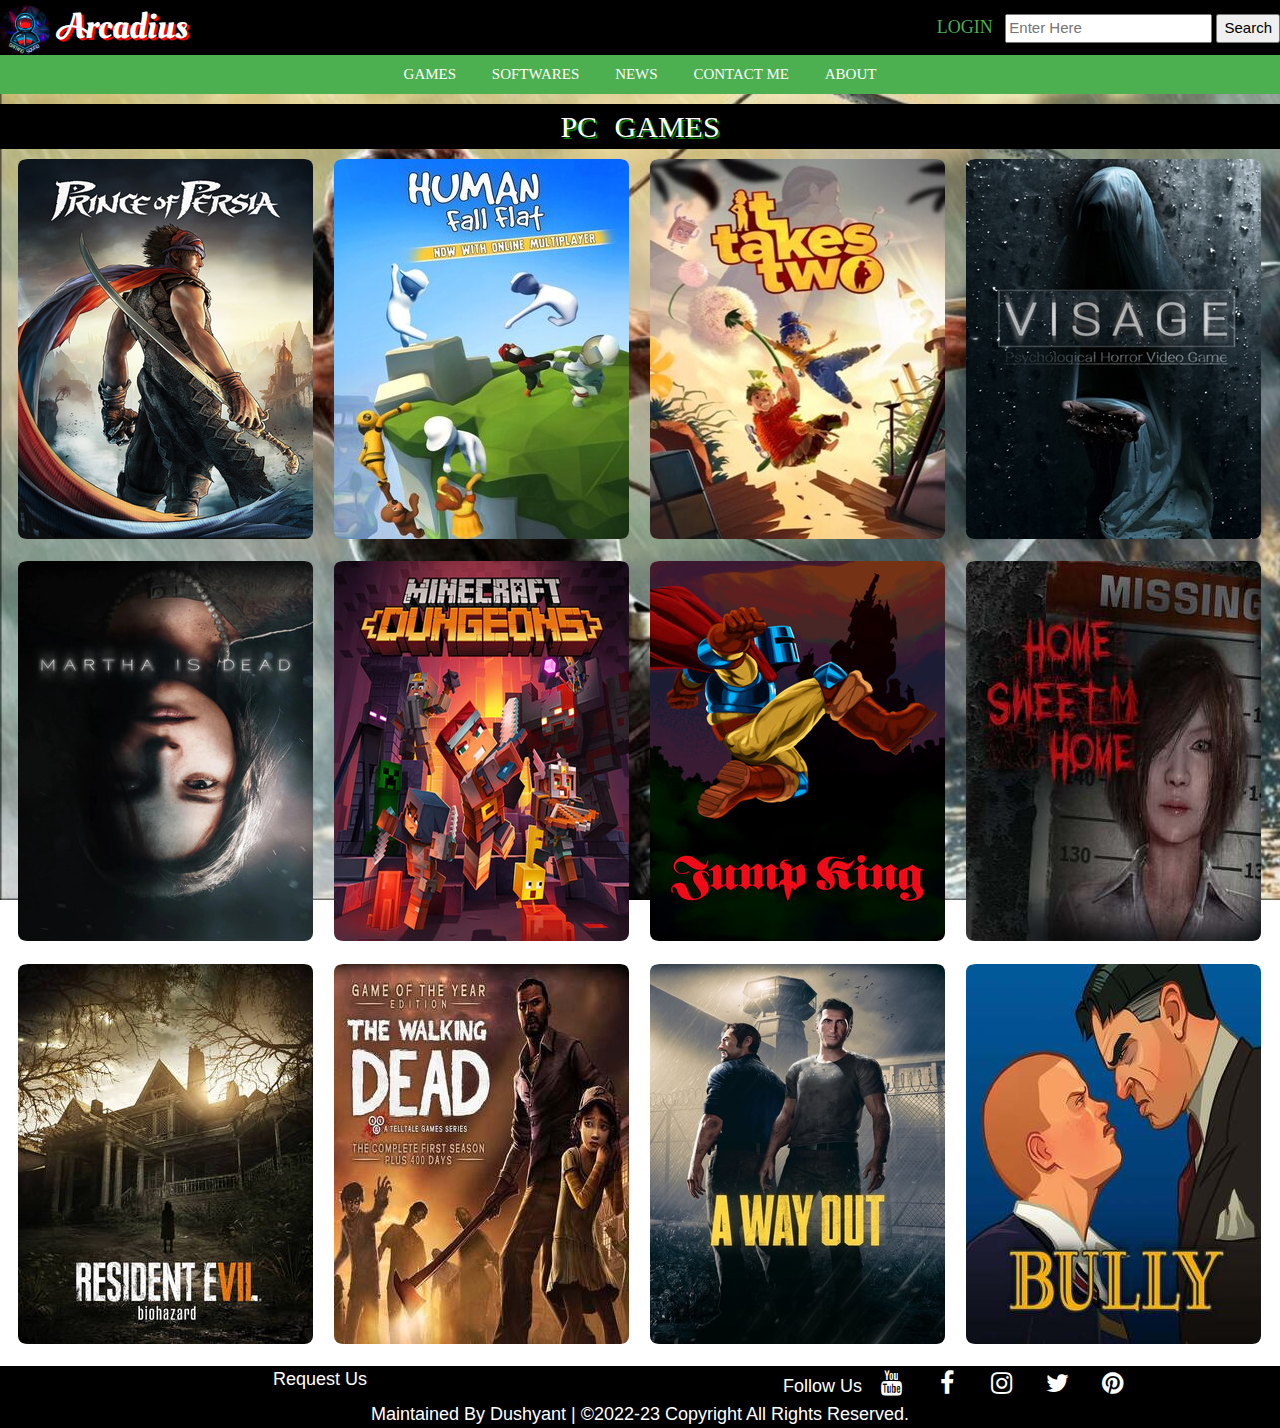
<file: pcgame.html>
<!DOCTYPE html>
<html>
<head>
	<title>PC GAMES</title>
	<meta charset="utf-8">
	<meta name="viewport" content="width=device-width, initial-scale=1">

	<!-- Icon Link 1 -->
	<link rel="icon" type="image/x-icon" href="images/icon.ico">

	<!-- w3-css file link -->
	<link rel="stylesheet" type="text/css" href="w3-css.css">

	<!-- Font Link -->
	<link rel="preconnect" href="https://fonts.googleapis.com">
	<link rel="preconnect" href="https://fonts.gstatic.com" crossorigin>
	<link href="https://fonts.googleapis.com/css2?family=Oleo+Script+Swash+Caps&display=swap" rel="stylesheet">
	<link href="//db.onlinewebfonts.com/c/6cf5fc945fa852cfb8e613e984713d91?family=Avengero" rel="stylesheet" type="text/css"/>
	<link href="//db.onlinewebfonts.com/c/c936f19b94fa45553ab39066333e00aa?family=Space+Age" rel="stylesheet" type="text/css"/>

	<!-- Icon Link 2 -->
	<link rel="stylesheet" href="https://cdnjs.cloudflare.com/ajax/libs/font-awesome/4.7.0/css/font-awesome.min.css">
	
	<!-- CSS Link -->
	<link rel="stylesheet" type="text/css" href="website.css">

</head>
<body class="body2">
 
	<!-- Logo And Search Bar -->
	<div class="w3-row w3-black">
		<div class="w3-col s4 w3-left-align w3-mobile">
			<div class="w3-xxlarge font">
				<a href="index.html"><img class="w3-circle" src="images/logo.gif" height="50px"></a>
				Arcadius
			</div>
		</div>

		<div class="w3-col s8 w3-right-align w3-mobile" style="padding-top: 14px">
			<form onsubmit="alert('This function is not working yet. You need to set JavaScript for this function.')">
			<a href="login.html" style=" font-family: Space Age" class="w3-text-green w3-large">LOGIN</a>&nbsp;&nbsp;
				<input type="text" placeholder="Enter Here" required="">
				<button type="submit" class="w3-hover-green">Search</button>
			</form>
		</div>	
	</div>

	<!-- Navigation Bar with Dropdown Button -->
	<nav class="w3-container w3-green w3-center" style="font-family: Avengero">
		<div class="w3-dropdown-hover w3-mobile">
			<button class="w3-button w3-green w3-hover-deep-orange">GAMES</button>
				<div class="w3-dropdown-content w3-bar-block w3-card-4">
					<a href="pcgame.html" class="w3-bar-item w3-button w3-hover-deep-orange">PC GAMES</a>
					<a href="playstation.html" class="w3-bar-item w3-button w3-hover-deep-orange">PLAYSTATION GAMES</a>		
				</div>
		</div>

		<div class="w3-dropdown-hover w3-mobile">
			<button class="w3-button w3-green w3-hover-purple">SOFTWARES</button>
				<div class="w3-dropdown-content w3-bar-block w3-card-4">
					<a href="antivirus.html" class="w3-bar-item w3-button w3-hover-purple">ANTI-VIRUS</a>
					<a href="softwares.html" class="w3-bar-item w3-button w3-hover-purple">OTHER SOFTWARES</a>		
				</div>
		</div>
			<a href="news.html"><button class="w3-button w3-mobile w3-hover-blue">NEWS</button></a>
			<a href="contact.html"><button class="w3-button w3-mobile w3-hover-red">CONTACT ME</button></a>
			<a href="about.html"><button class="w3-button w3-mobile w3-hover-grey">ABOUT</button></a>
	</nav>

	<!-- PC GAMES -->
	<h2 class="Head2 w3-bar w3-black w3-center">PC GAMES</h2>

	<!-- row 1 -->
	<div class="w3-row-padding w3-center">
		<div class="w3-col s3 card w3-mobile">
			<a href="https://store.steampowered.com/app/19980/Prince_of_Persia/" target="_blank">
			<img class="w3-round-large" src="images/pcgame/game1.jpg">
			<div class="details">
				<p class="para w3-large"><b>STORY</b><br>Prince of Persia revolves around gameplay mechanics that producer Ben Mattes identifies as "pillars" of the Prince of Persia series; an acrobatic hero exploring a Persian environment with a balanced mixture of acrobatics, combat, and puzzle-solving. The premise of Prince of Persia is that the player travels around the game world to heal specially designated spots of land. <br><br>
				<b>PRINCE OF PERSIA<br>Rs.499/-</b></p>
			</div></a>
		</div>

		<div class="w3-col s3 card w3-mobile">
			<a href="https://store.steampowered.com/app/477160/Human_Fall_Flat/" target="_blank">
			<img class="w3-round-large" src="images/pcgame/game2.jpg">
			<div class="details">
				<p class="para w3-large"><b>STORY</b><br>Human: Fall Flat is a physics puzzle game where players play a customizable human, referred to in-game as Bob. Bob is stated to have no superhuman abilities; he is purely human. Players can make him grab objects and climb up ledges using both his arms and looking with his head.<br><br><b>HUMAN FALL FLAT<br>Rs.529/-</b></p>
			</div></a>
		</div>

		<div class="w3-col s3 card w3-mobile">
			<a href="https://store.steampowered.com/app/1426210/It_Takes_Two/" target="_blank">
			<img class="w3-round-large" src="images/pcgame/game3.jpg">
			<div class="details">
				<p class="para w3-large"><b>STORY</b><br>It Takes Two is an action-adventure video game with elements from platform games. It is specifically designed for split-screen cooperative multiplayer, which means that it must be played with another player through either local or online play.<br><br><b>IT TAKES TWO<br><strike>Rs.2,199/-</strike><br>Rs.1,099/-</b></p>
			</div></a>
		</div>

		<div class="w3-col s3 card w3-mobile">
			<a href="https://store.steampowered.com/app/594330/Visage/" target="_blank">
			<img class="w3-round-large" src="images/pcgame/game4.jpg">
			<div class="details">
				<p class="para w3-large"><b>STORY</b><br>Visage has a similar setting and gameplay as its spiritual predecessor P.T.. The game takes place in a large suburban home in the 1980s and utilizes a first-person-perspective. The player controls Dwayne Anderson, an inhabitant of the home who committed suicide after killing his wife and children.<br><br><b>VISAGE<br>Rs.759/-</b></p>
			</div></a>
		</div>
	</div><br>

	<!-- row 2 -->
	<div class="w3-row-padding w3-center">
		<div class="w3-col s3 card w3-mobile">
			<a href="https://store.steampowered.com/app/515960/Martha_Is_Dead/" target="_blank">
			<img class="w3-round-large" src="images/pcgame/game5.jpg">
			<div class="details">
				<p class="para w3-large"><b>STORY</b><br>Martha is Dead is an horror game that presented in first-person perspective.<br><br><b>MARTHA IS DEAD<br><strike>Rs.699/-</strike><br>Rs.559/-</b></p>
			</div></a>
		</div>

		<div class="w3-col s3 card w3-mobile">
			<a href="https://store.steampowered.com/app/1672970/Minecraft_Dungeons/" target="_blank">
			<img class="w3-round-large" src="images/pcgame/game6.jpg">
				<div class="details">
				<p class="para w3-large"><b>STORY</b><br>Unlike Minecraft, Minecraft Dungeons does not feature an open world nor mining or building. Instead, it is a point-and-click hack and slash-styled dungeon crawler, rendered from an isometric perspective. Players explore procedurally generated and hand crafted dungeons filled with randomly-generated monsters and also deal with traps, puzzles, bosses and finding treasure.<br><br><b>MINECRAFT DUNGEONS<br>Rs.1,099/-</b></p>
			</div></a>
		</div>

		<div class="w3-col s3 card w3-mobile">
			<a href="https://store.steampowered.com/app/1061090/Jump_King/" target="_blank">
			<img class="w3-round-large" src="images/pcgame/game7.jpg">
			<div class="details">
				<p class="para w3-large"><b>STORY</b><br>The player controls a king who can move by either jumping or walking, and must reach the top of an extremely tall tower to beat the game. Jumps can be charged, which affects how far the player moves each time they perform a jump. The game encourages players to experiment and features multiple routes to reach the top of the tower and beat the game.<br><br><b>JUMP KING<br>Rs.449/-</b></p>
			</div></a>
		</div>

		<div class="w3-col s3 card w3-mobile">
			<a href="https://store.steampowered.com/app/617160/Home_Sweet_Home/" target="_blank">
			<img class="w3-round-large" src="images/pcgame/game8.jpg">
			<div class="details">
				<p class="para w3-large"><b>STORY</b><br>The game is about stealth and hiding. If the ghosts or demons find the player in their hiding spot, the player can do a quick time event to escape, or will otherwise be killed and the game will respawn to the last save point. Exploration is also important, which is complemented by the fact that many areas have no dangers. Instead, the goal is to find diary pages, informative articles, or puzzle items.<br><br><b>HOME SWEET HOME<br>Rs.549/-</b></p>
			</div></a>
		</div>
	</div><br>

	<!-- row 3 -->
	<div class="w3-row-padding w3-center">
		<div class="w3-col s3 card w3-mobile">
			<a href="https://store.steampowered.com/app/418370/Resident_Evil_7_Biohazard/" target="_blank">
			<img class="w3-round-large" src="images/pcgame/game9.jpg">
			<div class="details">
				<p class="para w3-large"><b>STORY</b><br>The player controls Ethan Winters from a first-person perspective as he searches a derelict estate for his missing wife.Although Ethan is a civilian with few combat skills, he is able to arm himself with a variety of weapons including handguns, shotguns, flamethrowers, explosives and chainsaws against the estate's residents.<br><br><b>RESIDENT EVIL BIOHAZARD<br>Rs.599/-</b></p>
			</div></a>
		</div>

		<div class="w3-col s3 card w3-mobile">
			<a href="https://store.steampowered.com/app/207610/The_Walking_Dead/" target="_blank">
			<img class="w3-round-large" src="images/pcgame/game10.jpg">
			<div class="details">
				<p class="para w3-large"><b>STORY</b><br>The Walking Dead is a graphic adventure, played from a third-person perspective with a variety of cinematic camera angles, in which the player, as protagonist Lee Everett, works with a rag-tag group of survivors to stay alive in the midst of a zombie apocalypse.<br><br><b>THE WALKING DEAD ALL SEASONS<br>Rs.3,476/-</b></p>
			</div></a>
		</div>

		<div class="w3-col s3 card w3-mobile">
			<a href="https://store.steampowered.com/app/1222700/A_Way_Out/" target="_blank">
			<img class="w3-round-large" src="images/pcgame/game11.jpg">
			<div class="details">
				<p class="para w3-large"><b>STORY</b><br>A Way Out is an action-adventure game played from a third-person perspective. It is specifically designed for split-screen cooperative multiplayer, which means that it must be played with another player through either local or online play while both players' screens are displayed next to each other.<br><br><b>A WAY OUT<br><strike>Rs.1,499/-</strike><br>Rs.374/-</b></p>
			</div>
		</div>

		<div class="w3-col s3 card w3-mobile">
			<a href="https://store.rockstargames.com/game/buy-bully-scholarship-edition?_gl=1*hamw5v*_ga*NTQyMjAwNjMxLjE2NDc2OTAyNTA.*_ga_PJQ2JYZDQC*MTY1NDYyMTExNS40LjEuMTY1NDYyMzI3MS4w" target="_blank">
			<img class="w3-round-large" src="images/pcgame/game12.jpg">
			<div class="details">
				<p class="para w3-large"><b>STORY</b><br>Bully is an action-adventure game set in an open world environment and played from a third-person perspective. The game's single-player mode has the player control a high school student—teenage rebel, James "Jimmy" Hopkins.<br><br><b>BULLY<br><strike>Rs.1,249-</strike><br>Rs.625/-</b></p>
			</div>
		</div>	
	</div><br>

	<!-- Footer -->
	<footer class="w3-bar w3-display-bottom w3-center w3-large w3-black">
		<div class="w3-row">
			<div class="w3-col s6 w3-mobile">
				<a href="">Request Us</a>
			</div>

			<div class="w3-col s6 w3-mobile">Follow Us
				<a href="#" class="fa fa-youtube w3-hover-red">	 	</a>
				<a href="#" class="fa fa-facebook w3-hover-blue">  	</a>
				<a href="#" class="fa fa-instagram w3-hover-pink"> 	</a>
				<a href="#" class="fa fa-twitter w3-hover-blue">   	</a>	
				<a href="#" class="fa fa-pinterest w3-hover-red"> 	</a>
			</div>
		</div>
		
		<div class="w3-mobile">Maintained By Dushyant | &#169;2022-23 Copyright All Rights Reserved.</div>
	</footer>

</body>
</html>
</file>
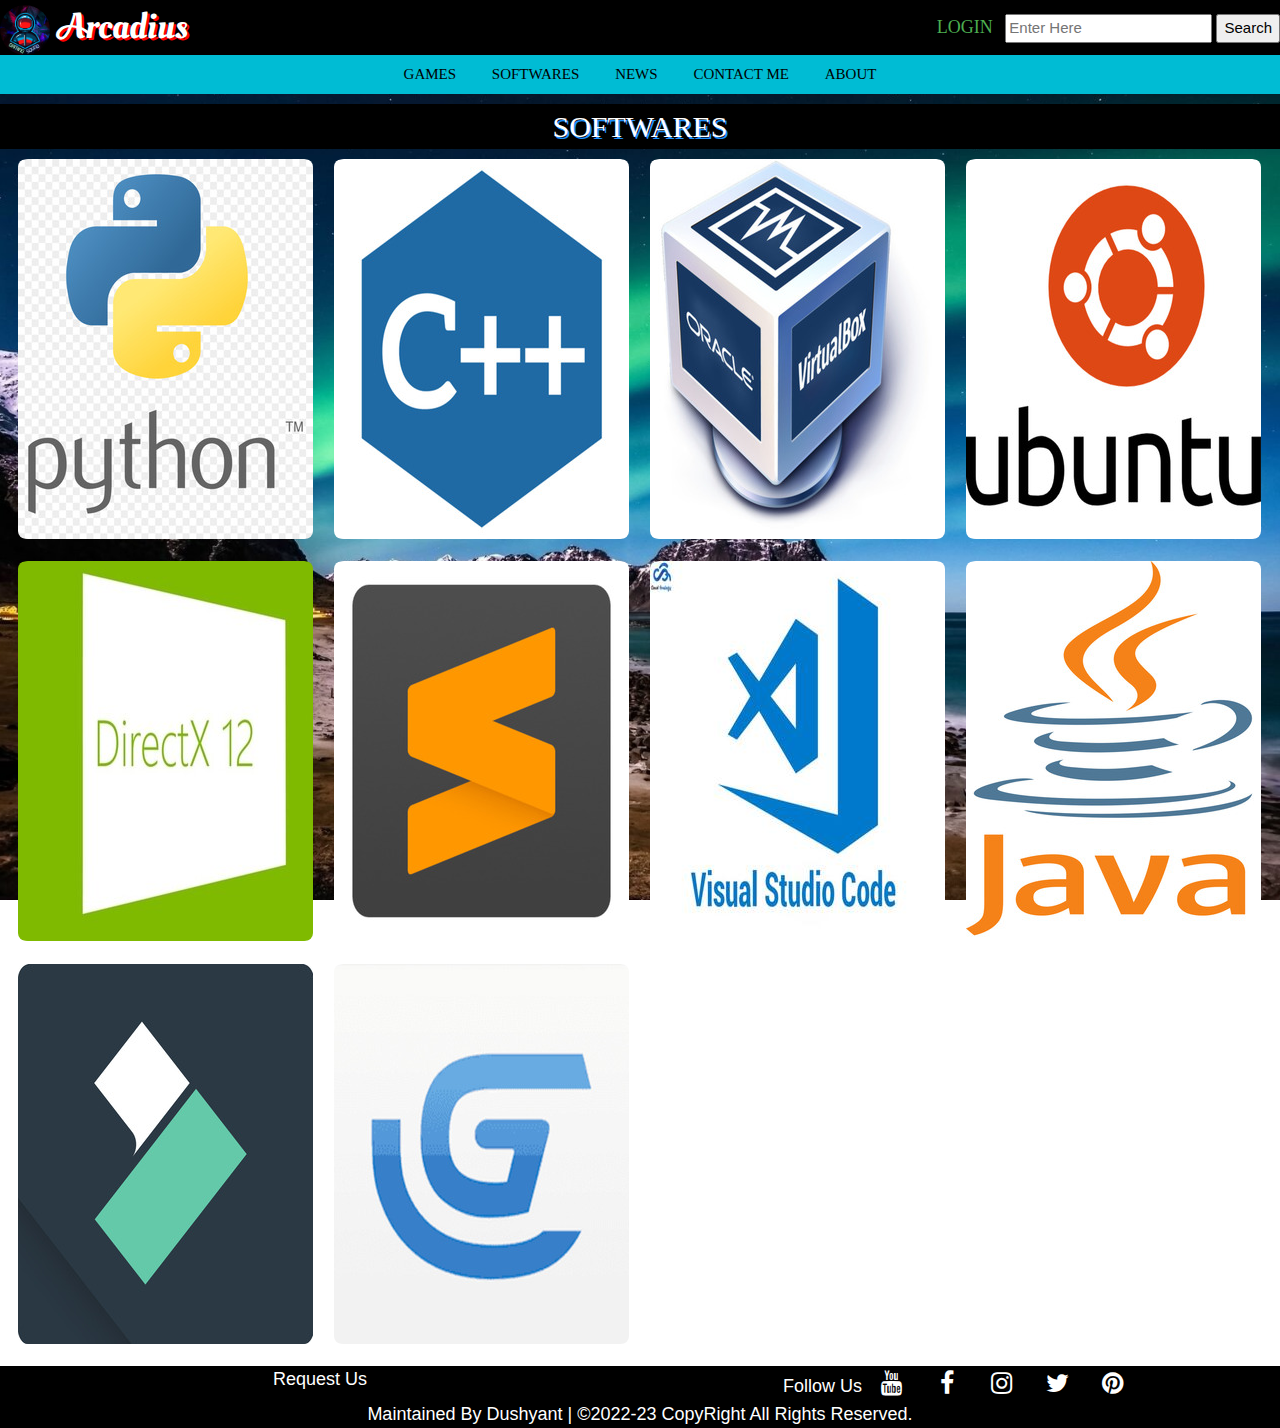
<file: softwares.html>
<!DOCTYPE html>
<html>
<head>
	<title>SOFTWARES</title>
	<meta charset="utf-8">
	<meta name="viewport" content="width=device-width, initial-scale=1">

	<!-- Icon link 1 -->
	<link rel="icon" type="image/x-icon" href="images/icon.ico">

	<!-- w3-css file link -->
	<link rel="stylesheet" type="text/css" href="w3-css.css">
	
	<!-- Font Link -->
	<link rel="preconnect" href="https://fonts.googleapis.com">
	<link rel="preconnect" href="https://fonts.gstatic.com" crossorigin>
	<link href="https://fonts.googleapis.com/css2?family=Oleo+Script+Swash+Caps&display=swap" rel="stylesheet">
	<link href="//db.onlinewebfonts.com/c/6cf5fc945fa852cfb8e613e984713d91?family=Avengero" rel="stylesheet" type="text/css"/>
	<link href="//db.onlinewebfonts.com/c/c936f19b94fa45553ab39066333e00aa?family=Space+Age" rel="stylesheet" type="text/css"/>

	<!-- Icon link 2 -->
	<link rel="stylesheet" href="https://cdnjs.cloudflare.com/ajax/libs/font-awesome/4.7.0/css/font-awesome.min.css">

	<!-- CSS Link -->
	<link rel="stylesheet" type="text/css" href="website.css">

</head>
<body class="body5">

	<!-- Logo And Search Bar -->
	<div class="w3-row w3-black">
		<div class="w3-col s4 w3-left-align w3-mobile">
			<div class="w3-xxlarge font">
				<a href="index.html"><img class="w3-circle" src="images/logo.gif" height="50px"></a>
				Arcadius
			</div>
		</div>

		<div class="w3-col s8 w3-right-align w3-mobile" style="padding-top: 14px">
			<form onsubmit="alert('This function is not working yet. You need to set JavaScript for this function.')">
			<a href="login.html" style=" font-family: Space Age" class="w3-text-green w3-large">LOGIN</a>&nbsp;&nbsp;
				<input type="text" placeholder="Enter Here" required="">
			<button type="submit" class="w3-hover-green">Search</button>
			</form>
		</div>	
	</div>

	<!-- Navigation Bar with Dropdown Button -->
	<nav class="w3-container w3-cyan w3-center" style="font-family: Avengero">
		<div class="w3-dropdown-hover w3-mobile">
			<button class="w3-button w3-cyan w3-hover-deep-orange">GAMES</button>
				<div class="w3-dropdown-content w3-bar-block w3-card-4">
					<a href="pcgame.html" class="w3-bar-item w3-button w3-hover-deep-orange">PC GAMES</a>
					<a href="playstation.html" class="w3-bar-item w3-button w3-hover-deep-orange">PLAYSTATION GAMES</a>		
				</div>
		</div>

		<div class="w3-dropdown-hover w3-mobile">
			<button class="w3-button w3-cyan w3-hover-purple">SOFTWARES</button>
				<div class="w3-dropdown-content w3-bar-block w3-card-4">
					<a href="antivirus.html" class="w3-bar-item w3-button w3-hover-purple">ANTI-VIRUS</a>
					<a href="softwares.html" class="w3-bar-item w3-button w3-hover-purple">OTHER SOFTWARES</a>		
				</div>
		</div>
			<a href="news.html"><button class="w3-button  w3-mobile w3-hover-blue">NEWS</button></a>
			<a href="contact.html"><button class="w3-button  w3-mobile w3-hover-red">CONTACT ME</button></a>
			<a href="about.html"><button class="w3-button  w3-mobile w3-hover-grey">ABOUT</button></a>
	</nav>

	<!-- Softwares -->
	<h2 class="Head5 w3-bar w3-black w3-center">SOFTWARES</h2>

	<!-- row 1 -->
	<div class="w3-row-padding w3-center">
		<div class="w3-col s3 card w3-mobile">
			<a href="https://www.python.org/downloads/" target="_blank">
			<img class="w3-round-large" src="images/softwares/soft1.jpg">
			<div class="details">
				<p class="para w3-large"><b>DESCRIPTION</b><br>Python is a computer programming language often used to build websites and software, automate tasks, and conduct data analysis. Python is a general-purpose language, meaning it can be used to create a variety of different programs and isn't specialized for any specific problems.<br><br>
				<b>PYTHON</b></p>
			</div></a>
		</div>

		<div class="w3-col s3 card w3-mobile">
			<a href="https://developerinsider.co/download-turbo-c-for-windows-7-8-8-1-and-windows-10-32-64-bit-full-screen/" target="_blank">
			<img class="w3-round-large" src="images/softwares/soft2.jpg">
			<div class="details">
				<p class="para w3-large"><b>DESCRIPTION</b><br>Turbo C was a software development tool for writing programs in the C language. As an IDE, it included a source code editor, a fast compiler, a linker and an offline help file for reference. Version 2 included a built-in debugger.<br><br><b>TURBO C++</b></p>
			</div></a>
		</div>

		<div class="w3-col s3 card w3-mobile">
			<a href="https://www.virtualbox.org/wiki/Downloads" target="_blank">
			<img class="w3-round-large" src="images/softwares/soft3.jpg">
			<div class="details">
				<p class="para w3-large"><b>DESCRIPTION</b><br>VirtualBox is a general-purpose virtualization tool for x86 and x86-64 hardware, targeted at server, desktop, and embedded use, that allows users and administrators to easily run multiple guest operating systems on a single host.<br><br><b>VIRTUAL BOX</b></p>
			</div></a>
		</div>

		<div class="w3-col s3 card w3-mobile">
			<a href="https://ubuntu.com/download/desktop" target="_blank">
			<img class="w3-round-large" src="images/softwares/soft4.jpg">
			<div class="details">
				<p class="para w3-large"><b>DESCRIPTION</b><br>Ubuntu (pronounced oo-BOON-too) is an open source Debian-based Linux distribution. Sponsored by Canonical Ltd., Ubuntu is considered a good distribution for beginners. The operating system was intended primarily for personal computers (PCs) but it can also be used on servers.<br><br><b>UBUNTU</b></p>
			</div></a>
		</div>
	</div><br>

	<!-- row 2 -->
	<div class="w3-row-padding w3-center">
		<div class="w3-col s3 card w3-mobile">
			<a href="https://www.microsoft.com/en-us/download/confirmation.aspx?id=35" target="_blank">
			<img class="w3-round-large" src="images/softwares/soft5.jpg">
			<div class="details">
				<p class="para w3-large"><b>DESCRIPTION</b><br>DirectX is an application program interface (API) for creating and managing graphic images and multimedia effects in applications such as games or active Web pages that will run in Microsoft's Windows operating systems.<br><br><b>MICROSOFT DIRECT X</b></p>
			</div></a>
		</div>

		<div class="w3-col s3 card w3-mobile">
			<a href="https://www.sublimetext.com/download" target="_blank">
			<img class="w3-round-large" src="images/softwares/soft6.jpg">
				<div class="details">
				<p class="para w3-large"><b>DESCRIPTION</b><br>Sublime Text 4 is the current version of Sublime Text. For bleeding-edge releases, see the dev builds. Sublime Text may be downloaded and evaluated for free, however a license must be purchased for continued use. There is currently no enforced time limit for the evaluation.<br><br><b>SUBLIME TEXT 4</b></p>
			</div></a>
		</div>

		<div class="w3-col s3 card w3-mobile">
			<a href="https://code.visualstudio.com/Download" target="_blank">
			<img class="w3-round-large" src="images/softwares/soft7.jpg">
			<div class="details">
				<p class="para w3-large"><b>DESCRIPTION</b><br>Visual Studio Code is a lightweight but powerful source code editor which runs on your desktop and is available for Windows, macOS and Linux. It comes with built-in support for JavaScript, TypeScript and Node.<br><br><b>VISUAL STUDIO CODE</b></p>
			</div></a>
		</div>

		<div class="w3-col s3 card w3-mobile">
			<a href="https://www.java.com/en/download/" target="_blank">
			<img class="w3-round-large" src="images/softwares/soft8.jpg">
			<div class="details">
				<p class="para w3-large"><b>DESCRIPTION</b><br>Java is a widely used object-oriented programming language and software platform that runs on billions of devices, including notebook computers, mobile devices, gaming consoles, medical devices and many others. The rules and syntax of Java are based on the C and C++ languages.<br><br><b>JAVA ORCALE</b></p>
			</div></a>
		</div>
	</div><br>

	<!-- row 3 -->
	<div class="w3-row-padding w3-center">
		<div class="w3-col s3 card w3-mobile">
			<a href="https://filmora.wondershare.com/" target="_blank">
			<img class="w3-round-large" src="images/softwares/soft9.jpg">
			<div class="details">
				<p class="para w3-large"><b>DESCRIPTION</b><br>Filmora is a line of video creation and editing applications developed by Wondershare. Filmora includes products for a range of users from beginner to intermediate. Common features of Filmora include a timeline, preview window, and effects library, navigated and controlled using a drag-and-drop interface<br><br><b>WONDERSHARE FILMORA</b></p>
			</div></a>
		</div>

		<div class="w3-col s3 card w3-mobile">
			<a href="https://gdevelop.io/download" target="_blank">
			<img class="w3-round-large" src="images/softwares/soft10.jpg">
			<div class="details">
				<p class="para w3-large"><b>DESCRIPTION</b><br>GDevelop is a 2D cross-platform, free and open-source game engine, which mainly focuses on creating PC and Mobile games, as well as HTML5 games playable in the browser.<br><br><b>G-DEVELOP</b></p>
			</div></a>
		</div>
	</div><br>

	<!-- Footer -->
	<footer class="w3-bar w3-display-bottom w3-center w3-large w3-black">
		<div class="w3-row">
			<div class="w3-col s6 w3-mobile">
				<a href="">Request Us</a>
			</div>

			<div class="w3-col s6 w3-mobile">Follow Us
				<a href="#" class="fa fa-youtube w3-hover-red ">	</a>
				<a href="#" class="fa fa-facebook w3-hover-blue">  	</a>
				<a href="#" class="fa fa-instagram w3-hover-pink"> 	</a>
				<a href="#" class="fa fa-twitter w3-hover-blue">   	</a>	
				<a href="#" class="fa fa-pinterest w3-hover-red"> 	</a>
			</div>
		</div>
		
		<div class="w3-mobile">Maintained By Dushyant | &#169;2022-23 CopyRight All Rights Reserved.</div>
	</footer>

</body>
</html>
</file>
<file: website.css>
/*COMMON CODE FOR ALL WEBPAGE*/

	a{text-decoration: none;}

	.fa{padding: 5px; font-size: 25px; width: 50px; text-decoration: none;}

	.font{text-shadow: 2px 2px red; font-family: 'Oleo Script Swash Caps', cursive}

	p{text-shadow: 2px 2px black; font-family: Avengero;}

	.image{width: 245px; border-radius: 10px}

	img.image:hover{transform: scale(1.1); opacity: 0.8}

	.padding {padding-top: 10px}

/*Avengereo Font Link*/

	@import url(//db.onlinewebfonts.com/c/6cf5fc945fa852cfb8e613e984713d91?family=Avengero);

	@font-face {font-family: "Avengero"; src: url("//db.onlinewebfonts.com/t/6cf5fc945fa852cfb8e613e984713d91.eot"); 
	src: url("//db.onlinewebfonts.com/t/6cf5fc945fa852cfb8e613e984713d91.eot?#iefix") format("embedded-opentype"), 
	url("//db.onlinewebfonts.com/t/6cf5fc945fa852cfb8e613e984713d91.woff2") format("woff2"), 
	url("//db.onlinewebfonts.com/t/6cf5fc945fa852cfb8e613e984713d91.woff") format("woff"), 
	url("//db.onlinewebfonts.com/t/6cf5fc945fa852cfb8e613e984713d91.ttf") format("truetype"), 
	url("//db.onlinewebfonts.com/t/6cf5fc945fa852cfb8e613e984713d91.svg#Avengero") format("svg"); }

/*Space Age Font Link*/

	@import url(//db.onlinewebfonts.com/c/c936f19b94fa45553ab39066333e00aa?family=Space+Age);

	@font-face {font-family: "Space Age"; src: url("//db.onlinewebfonts.com/t/c936f19b94fa45553ab39066333e00aa.eot"); 
	src: url("//db.onlinewebfonts.com/t/c936f19b94fa45553ab39066333e00aa.eot?#iefix") format("embedded-opentype"), 
	url("//db.onlinewebfonts.com/t/c936f19b94fa45553ab39066333e00aa.woff2") format("woff2"), 
	url("//db.onlinewebfonts.com/t/c936f19b94fa45553ab39066333e00aa.woff") format("woff"), 
	url("//db.onlinewebfonts.com/t/c936f19b94fa45553ab39066333e00aa.ttf") format("truetype"), 
	url("//db.onlinewebfonts.com/t/c936f19b94fa45553ab39066333e00aa.svg#Space Age") format("svg"); }

/*HOME*/

	h2.Head1{word-spacing: 10px; text-shadow: 2px 2px red; font-family: Space Age;}

	h4{font-family: Avengero; text-shadow: 2px 2px red;}

	.mod1{ border-radius: 10px; width: 100%}
	
	.mod2{padding-top: 10px}

	.body1{	background-image: url("images/background/bg1.jpg");
		 	background-attachment: fixed;
		 	background-size: cover;}
	
/*PC GAMES, PLAYSTATION AND SOFTWARES*/

	.card {	overflow: hidden;
			position: relative;
			cursor: pointer;
			border-radius: 20px;}		

	.card:hover .details{opacity: 1; height: 100%;}

	.details{color: white;
			position: absolute;
			left: 0;
			bottom:0;
			width: 100%;
			height: 0;
			opacity: 0;
			background: rgba(0, 0, 0, 0.9) ;
			display: flex;
			justify-content: center;
			align-items: center;
			transition: 0.5s ease;}

	.para{font-family: sans-serif;}

	h2.Head2{word-spacing: 10px; text-shadow: 2px 2px green; font-family: Space Age;}

	.body2{	background-image: url("images/background/bg2.jpg"); 
			background-attachment: fixed;
			background-size: cover;
			background-position: left;}

	h2.Head3{word-spacing: 10px; text-shadow: 2px 2px blue; font-family: Space Age;}

	video{width: 100%}

	.body3{	background-image: url("images/background/bg3.jpg");
			background-attachment: fixed;
			background-size: cover;}

	h2.Head5{text-shadow: 2px 2px dodgerblue; font-family: Space Age;}

	.body5{	background-image: url("images/background/bg5.jpg");
			background-attachment: fixed;
			background-size: cover;
			background-position: bottom;}

/*ANTI-VIRUS*/

	h2.Head4{word-spacing: 10px; text-shadow: 2px 2px dodgerblue; font-family: Space Age;}

	.body4{	background-image: url("images/background/bg4.jpg");
			background-attachment: fixed;
			background-size: cover;}
			
/*NEWS*/

	.image1{width: 100%; padding-top: 15px}

	.mod3{width: 400px;}

	iframe{height: 480px; width: 100%; padding-top: 27px; border: none}

	h2.Head6{text-shadow: 2px 2px #03e9f4; font-family: Space Age;}
		
	.body6{	background-image: url("images/background/bg6.jpg");
			background-attachment: fixed;
			background-size: cover;}

/*CONTACT US*/

	h1.Head7{text-shadow: 2px 2px dodgerblue; font-family: Space Age;}

	.body7{	background-image:url("images/background/bg7.jpg");
			background-size: cover;
			background-attachment: fixed;
			background-position: left;}

/*ABOUT*/

	h1.Head8{text-shadow: 2px 2px green; font-family: Space Age;}

	h3.Head9{text-shadow: 2px 2px black; font-family: 'Oleo Script Swash Caps', cursive}

	.body8{	background-image: url("images/background/bg8.jpg");
			background-attachment: fixed;
			background-size: cover;}	

/*LOGIN*/

	h2.Head10{text-shadow: 2px 2px yellow; font-family: Avengero;}

	.body9{	background-image: url("images/background/bg9.jpg");
			background-attachment: fixed;
			background-size: cover;}

/*CREATE ACCOUNT*/

	h2.Head11{text-shadow: 2px 2px red; font-family: Avengero;}

	.mod4{width: 550px; padding-right: 100px; padding-top: 50px}

	.body10{background-image: url("images/background/bg10.jpg");
			background-attachment: fixed;
			background-size: cover;
			background-position:left;}
</file>
